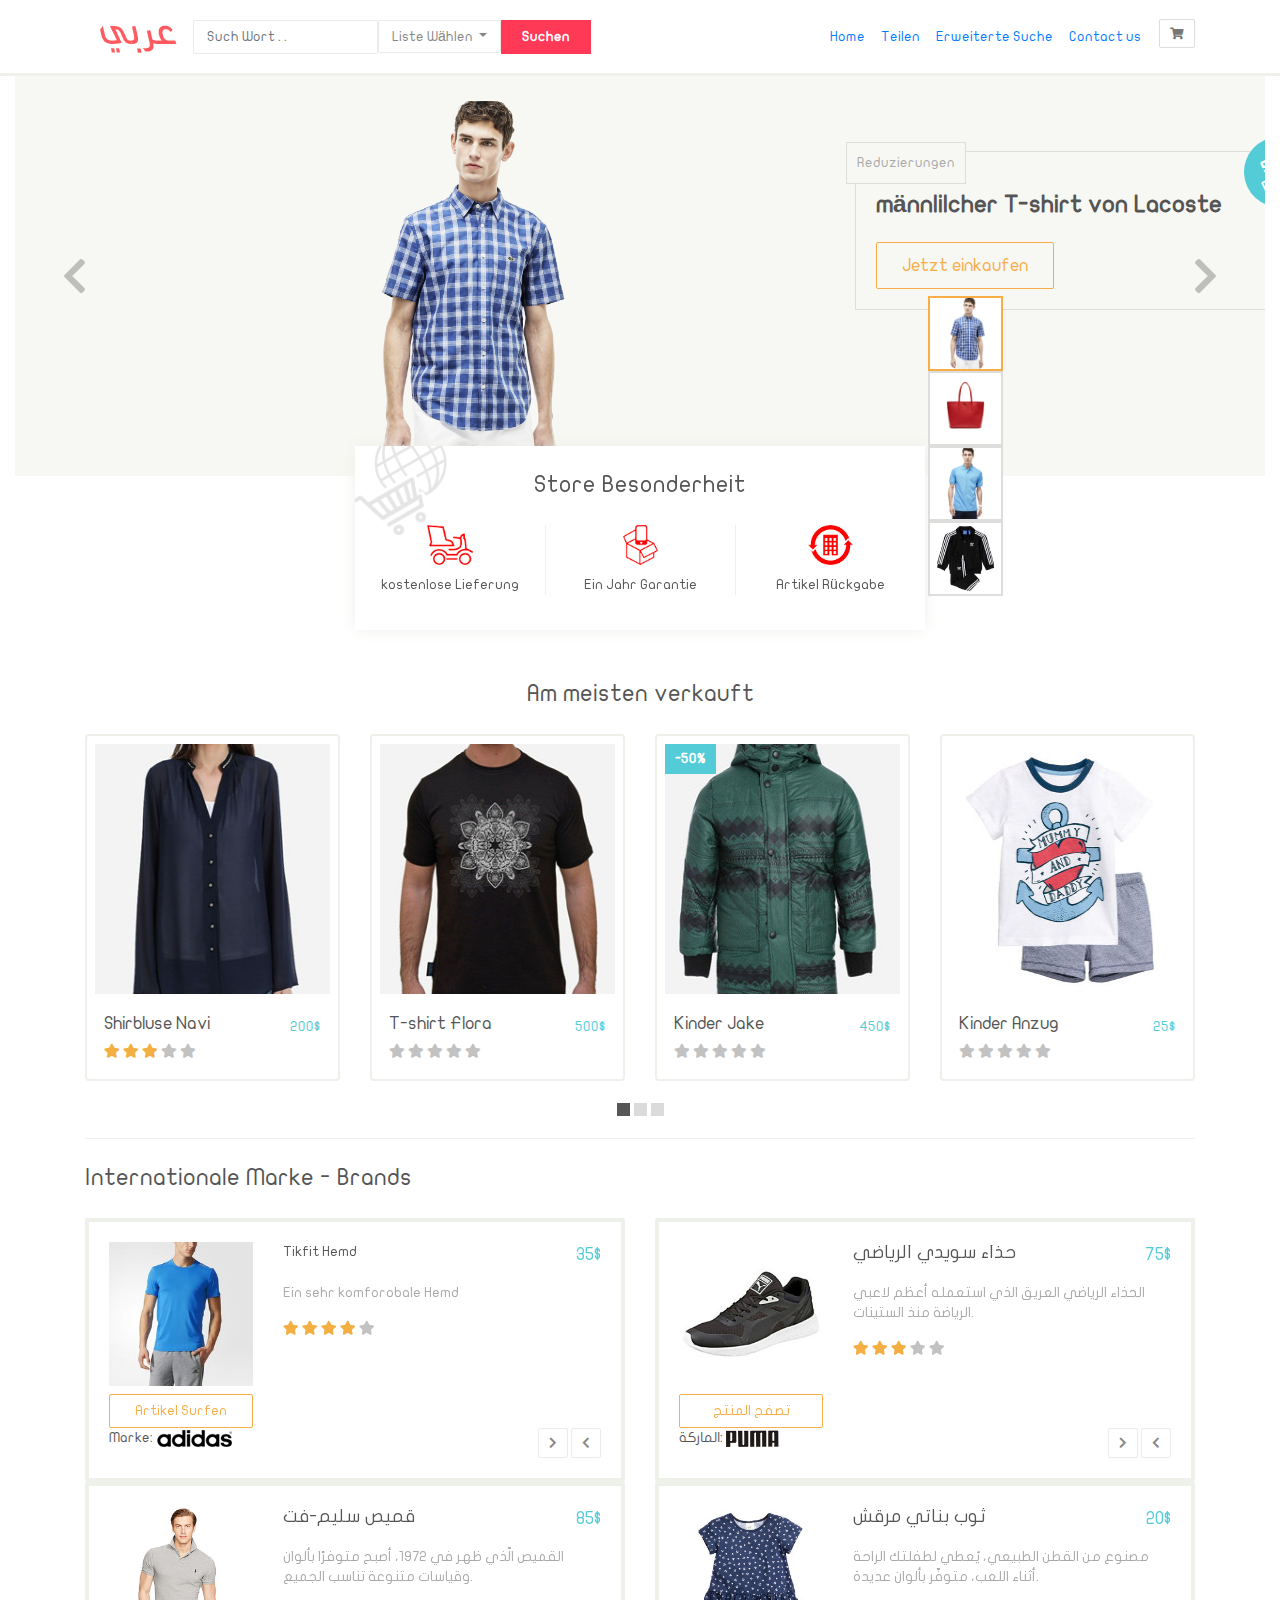
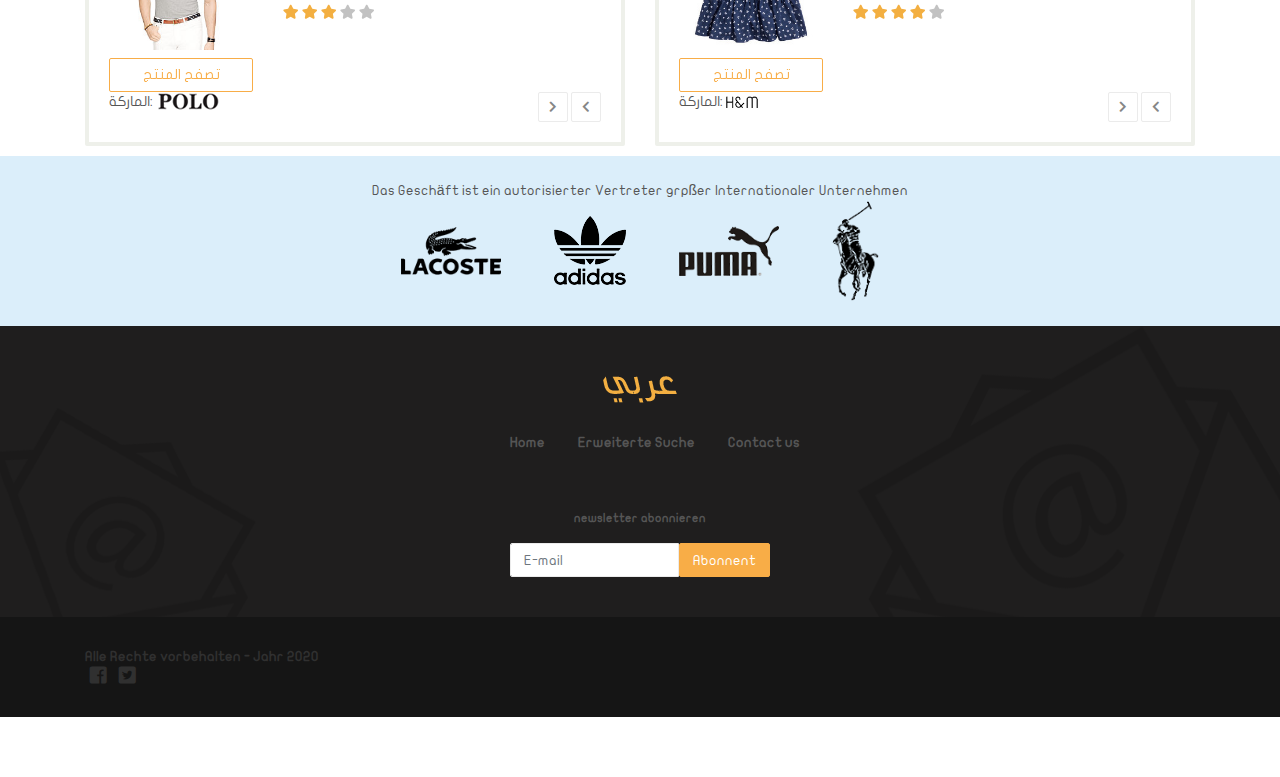
<file: index.html>
<!DOCTYPE html>
<html lang="en">

<head>
      <meta charset="UTF-8">
      <title>Arabic Markt</title>
      <meta name="viewport" content="width=device, initial-scale=1">
      <link rel="stylesheet" href="./css/bootstrap.css">
      <link rel="stylesheet" href="./css/fontawesome-all.css">
      <link rel="stylesheet" href="./css/style.css">
</head>

<body>
      <div class="container-fluid">
             <!-- الشريط العلوي -->
             <div class="row">
                  <nav class="navbar navbar-expand-lg custom-navbar">
                        <div class="container">
                              <div class="navbar-header">
                                    <button class="navbar-toggler btn custom-btn btn-icon collapsed" 
                                            data-toggle="collapse" data-target="#navbar-collapsed-menu">
                                          <i class="fa fa-bars"></i>
                                    </button>
                                    <a href="checkout.html" class="navbar-toggler btn custom-btn btn-icon">
                                          <i class="fa fa-shopping-cart"></i>
                                    </a>
                                    <a href="." class="navbar-brand">
                                       <img src="images/logo.png" alt="Arabic Markt"> 
                                    </a>
                              </div>
                              
                              <form class="form-inline">
                                    <input class="form-control custom-form-control" type="search" placeholder="Such Wort . .">
                                    <div class="dropdown categories">
                                         <a class="nav-link dropdown-toggle custom-btn" href="#" id="navbarDropdown" role="button" data-toggle="dropdown" aria-expanded="false">
                                                 Liste Wählen
                                         </a> 
                                         <ul class="dropdown-menu custom-dropdown-menu">
                                               <li>
                                                     <div class="checkbox">
                                                           <label>
                                                                 <input type="checkbox" name="search-category" value="men">
                                                                  Männer
                                                           </label>
                                                     </div>
                                               </li>
                                               <li>
                                                      <div class="checkbox">
                                                            <label>
                                                                 <input type="checkbox" name="search-category" value="women">
                                                                 Frauen
                                                            </label>
                                                      </div>
                                               </li>
                                               <li>
                                                      <div class="checkbox">
                                                            <label>
                                                                  <input type="checkbox" name="search-category" value="kids">
                                                                  Kinder
                                                            </label>
                                                      </div>
                                                </li>
                                         </ul>
                                    </div>
                                    <button class="btn custom-btn-primary" type="submit">Suchen</button>
                               </form>

                              <div class="collapse navbar-collapse" id="navbar-collapsed-menu">
                                    <ul class="navbar-nav ml-auto">
                                           <li class="nav-item"> <a class="nav-link" href="#">Home</a> </li>
                                           <li class="nav-item"> <a class="nav-link data-toggle" href="#" id="navbarDropdown" role="button" data-toggle="dropdown" aria-expanded="false">Teilen</a>
                                                <ul class="dropdown-menu">
                                                       <li><a class="dropdown-item" href="#">Männer</a> </li>
                                                       <li><a class="dropdown-item" href="#">Frauen</a> </li>
                                                       <li><a class="dropdown-item" href="#">Kinder</a> </li>
                                                </ul>
                                           </li>
                                           <li class="nav-item"> <a class="nav-link" href="search.html">Erweiterte Suche</a> </li>
                                           <li class="nav-item"> <a class="nav-link" href="contact.html">Contact us</a> </li>
                                           <li class="d-none d-lg-block">
                                                <a href="checkout.html" id="btn-shopping-cart" class="btn custom-btn btn-icon" title="Kauf Wagen" data-toggle="tooltip" data-placement="bottom"> 
                                                       <i class="fas fa-shopping-cart"></i>
                                                </a>
                                           </li>
                                    </ul>
                              </div>
                        </div>
                  </nav>
             </div> 
             <!-- نهاية الشريط العلوي -->
          

             <!-- المنتجات المميزة -->
            <div class="row carousel-row">
                  <div class="col-12">
                         <div id="carousel-featured" class="carousel slide" data-ride="carousel">
                              <div class="carousel-inner">
                                    <div class="carousel-item active">
                                          <div class="container">
                                                <div class="row">
                                                      <div class="col-12 col-md-4 offset-lg-2 text-center">
                                                            <img src="./images/lacoste_1.png" alt="männlilcher T-shirt von Lacoste">
                                                      </div>
                                                      <div class="col-12 col-md-8 col-lg-5">
                                                            <div class="product-details">
                                                                  <div class="sale large">
                                                                        50% 
                                                                        <span>Reduzi</span>
                                                                  </div>
                                                                   <div class="product-category">Reduzierungen</div>
                                                                   <h1>männlilcher T-shirt von Lacoste</h1>
                                                                   <a href="product.html" class="btn btn-lg custom-btn custom-btn-primary">Jetzt einkaufen</a>
                                                            </div>
                                                      </div>
                                                </div>
                                          </div>
                                    </div>
                                    <div class="carousel-item">
                                          <div class="container">
                                              <div class="row">
                                                      <div class="col-12 col-md-4 offset-lg-2 text-center">
                                                         <img src="./images/lacoste_2.png" alt="Frauentasche Schantago">
                                                      </div>
                                                      <div class="col-12 col-md-8 col-lg-5">
                                                            <div class="product-details">
                                                                   <div class="product-category">Frauen</div>
                                                                   <h1>Frauentasche Schantago</h1>
                                                                   <a href="product.html" class="btn btn-lg custom-btn custom-btn-primary">Jetzt einkaufen</a>
                                                            </div>
                                                      </div>
                                                </div>
                                          </div>
                                    </div>
                                    <div class="carousel-item">
                                          <div class="container">
                                                <div class="row">
                                                      <div class="col-12 col-md-4 offset-lg-2 text-center">
                                                          <img src="./images/lacoste_3.png" alt="T-shirt Polo">
                                                      </div>
                                                     <div class="col-12 col-md-8 col-lg-5">
                                                            <div class="product-details">
                                                                   <div class="product-category">am meisten verkauft</div>
                                                                   <h1>T-shirt Polo</h1>
                                                                   <a href="product.html" class="btn btn-lg custom-btn custom-btn-primary">Jetzt einkaufen</a>
                                                            </div>
                                                      </div>
                                                </div>
                                          </div>
                                    </div>
                                    <div class="carousel-item">
                                          <div class="container">
                                                <div class="row">
                                                      <div class="col-12 col-md-4 offset-lg-2 text-center">
                                                         <img src="./images/adidas_3.png" alt="firebird Sportanzug">
                                                      </div>
                                                      <div class="col-12 col-md-8 col-lg-5">
                                                            <div class="product-details">
                                                                   <div class="product-category">Kinder</div>
                                                                   <h1>firebird Sportanzug</h1>
                                                                   <a href="product.html" class="btn btn-lg custom-btn custom-btn-primary">Jetzt einkaufen</a>
                                                            </div>
                                                      </div>
                                                </div>
                                          </div>
                                    </div>

                              </div>   
                              <div class="carousel-indicators custom-carousel-indicators-primary d-none d-md-block">
                                    <img src="images/lacoste_1.png" alt="männlilcher T-shirt von Lacoste" data-target="#carousel-featured" data-slide-to="0" class="active">
                                    <img src="images/lacoste_2.png" alt="Frauentasche Schantago" data-target="#carousel-featured" data-slide-to="1">
                                    <img src="images/lacoste_3.png" alt="T-shirt Polo" data-target="#carousel-featured" data-slide-to="2"> 
                                    <img src="images/adidas_3.png" alt="firebird Sportanzug" data-target="#carousel-featured" data-slide-to="3">
                              </div>

                              <!-- أسهم التنقل -->
                              <a class="carousel-control-prev custom-carousel-control" href="#carousel-featured" data-slide="prev">
                                     <i class="fa fa-chevron-left fa-2x"></i>
                              </a>
                              <a class="carousel-control-next custom-carousel-control" href="#carousel-featured" data-slide="next">
                                     <i class="fa fa-chevron-right fa-2x"></i>
                              </a>
                        </div>
                  </div>
            </div>
            <!--نهاية المنتجات المميزة -->


            <!--مميزات المتجر -->
            <div class="container" >
                  <div class="row">
                        <div id="store-features" class="col-12 col-md-8 offest-md-2 col-lg-6 offset-3">
                              <h3 class="text-center custom-heading">
                                    Store Besonderheit
                              </h3>
                              <div class="row">
                                    <div class="col-4 text-center feature">
                                           <img src="./images/feature_1.png" alt="kostenlose Lieferung">
                                           <div> kostenlose Lieferung</div>      
                                    </div>
                                    <div class="col-4 text-center feature">
                                           <img src="./images/feature_2.png" alt="Ein Jahr Garantie">
                                           <div>Ein Jahr Garantie</div>      
                                    </div>
                                    <div class="col-4 text-center feature">
                                           <img src="./images/feature_3.png" alt="Artikel Rückgabe">
                                           <div>Artikel Rückgabe</div> 
                                    </div>
                              </div>
                        </div>
                  </div>
            </div>
             <!-- نهاية مميزات المتجر  -->  

             <!--الأكثر مبيعا-->
            <div class="row">
                  <div class="container">
                        <h3 class="text-center custom-heading">
                              Am meisten verkauft 
                        </h3>
                        <div id="carousel-most-sold" class="carousel slide d-none d-md-block" data-ride="carousel">
                              <div class="carousel-inner">     <!-- تحتوي على كامل الشرائح-->
                                    <div class="carousel-item active">      <!-- one -->
                                          <div class="row">
                                                <div class="col-lg-3 col-md-4">          <!-- 1 -->
                                                      <div class="card custom-thumbnail">
                                                            <div class="overlay">
                                                                  <button class="btn custom-btn btn-secondary add-to-cart-btn" data-add-to-cart="">
                                                                        In den Warenkorb
                                                                        <i class="fa fa-cart-plus"></i>
                                                                  </button>
                                                            </div>
                                                            <img src="images/most_sold_1.jpg" alt="Shirbluse Navi">
                                                            <div class="card-body">
                                                                  <div class="clearfix">
                                                                         <h4>Shirbluse Navi</h4> 
                                                                         <div class="price float-right"> 200$ </div>
                                                                  </div>        
                                                                  <div class="clearfix">
                                                                        <div class="rating">   <!--float-left-->
                                                                               <i class="fa fa-star active"></i>
                                                                               <i class="fa fa-star active"></i>
                                                                               <i class="fa fa-star active"></i>
                                                                               <i class="fa fa-star"></i>
                                                                               <i class="fa fa-star"></i>
                                                                        </div>
                                                                        <button class="float-right btn btn-default custom-btn add-to-cart-btn d-block d-lg-none" data-add-to-cart="">
                                                                               In den Warenkorb
                                                                              <i class="fa fa-cart-puls"></i>
                                                                        </button>
                                                                  </div>
                                                            </div>
                                                      </div>
                                                </div>

                                                 <div class="col-lg-3 col-md-4">         <!-- 2 -->
                                                      <div class="card custom-thumbnail">
                                                            <div class="overlay">
                                                                  <button class="btn custom-btn btn-secondary add-to-cart-btn" data-add-to-cart="">
                                                                        In den Warenkorb
                                                                        <i class="fa fa-cart-plus"></i>
                                                                  </button>
                                                            </div>
                                                            <img src="images/most_sold_2.jpg" alt="T-shirt Flora">
                                                            <div class="card-body">
                                                                  <div class="clearfix">
                                                                        <h4>T-shirt Flora</h4> 
                                                                        <div class="price float-right"> 500$ </div>  
                                                                  </div>         
                                                                  <div class="clearfix">
                                                                        <div class="rating">   <!--float-left-->
                                                                               <i class="fa fa-star"></i>
                                                                               <i class="fa fa-star"></i>
                                                                               <i class="fa fa-star"></i>
                                                                               <i class="fa fa-star"></i>
                                                                               <i class="fa fa-star"></i>
                                                                        </div>
                                                                        <button class="float-right btn btn-default custom-btn add-to-cart-btn d-block d-lg-none" data-add-to-cart="">
                                                                               In den Warenkorb
                                                                              <i class="fa fa-cart-puls"></i>
                                                                        </button>
                                                                  </div>
                                                            </div>
                                                      </div>
                                                </div>

                                                <div class="col-lg-3 col-md-4">          <!-- 3  -->
                                                      <div class="card custom-thumbnail">
                                                            <div class="sale">50%</div>
                                                            <div class="overlay">
                                                                  <button class="btn custom-btn btn-secondary add-to-cart-btn" data-add-to-cart="">
                                                                        In den Warenkorb
                                                                        <i class="fa fa-cart-plus"></i>
                                                                  </button>
                                                            </div>
                                                            <img src="images/most_sold_3.jpg" alt="Kinder Jake">
                                                            <div class="card-body">
                                                                  <div class="clearfix">
                                                                        <h4>Kinder Jake</h4> 
                                                                        <div class="price float-right"> 450$ </div>  
                                                                  </div>         
                                                                  <div class="clearfix">
                                                                        <div class="rating"> 
                                                                               <i class="fa fa-star"></i>
                                                                               <i class="fa fa-star"></i>
                                                                               <i class="fa fa-star"></i>
                                                                               <i class="fa fa-star"></i>
                                                                               <i class="fa fa-star"></i>
                                                                        </div>
                                                                        <button class="float-right btn btn-default custom-btn add-to-cart-btn d-block d-lg-none" data-add-to-cart="">
                                                                               In den Warenkorb
                                                                              <i class="fa fa-cart-puls"></i>
                                                                        </button>
                                                                  </div>
                                                            </div>
                                                      </div>
                                                </div>

                                                <div class="col-lg-3 col-md-4 d-none d-lg-block">          <!-- 4 -->
                                                      <div class="card custom-thumbnail">
                                                            <div class="overlay">
                                                                  <button class="btn custom-btn btn-secondary add-to-cart-btn" data-add-to-cart="">
                                                                        In den Warenkorb
                                                                        <i class="fa fa-cart-plus"></i>
                                                                  </button>
                                                            </div>
                                                            <img src="images/hm_3.jpg" alt="Kinder Anzug">
                                                            <div class="card-body">
                                                                  <div class="clearfix">
                                                                        <h4>Kinder Anzug</h4> 
                                                                        <div class="price float-right"> 25$ </div>  
                                                                  </div>         
                                                                  <div class="clearfix">
                                                                        <div class="rating">  
                                                                               <i class="fa fa-star"></i>
                                                                               <i class="fa fa-star"></i>
                                                                               <i class="fa fa-star"></i>
                                                                               <i class="fa fa-star"></i>
                                                                               <i class="fa fa-star"></i>
                                                                        </div>
                                                                        <button class="float-right btn btn-default custom-btn add-to-cart-btn d-block d-lg-none" data-add-to-cart="">
                                                                               In den Warenkorb
                                                                              <i class="fa fa-cart-puls"></i>
                                                                        </button>
                                                                  </div>
                                                            </div>
                                                      </div>
                                                </div>
                                          </div>
                                    </div>       

                                    <div class="carousel-item">             <!-- two -->
                                          <div class="row">
                                                <div class="col-lg-3 col-md-4">          <!-- 1 -->
                                                      <div class="card custom-thumbnail">
                                                            <div class="overlay">
                                                                  <button class="btn custom-btn btn-secondary add-to-cart-btn" data-add-to-cart="">
                                                                        In den Warenkorb
                                                                        <i class="fa fa-cart-plus"></i>
                                                                  </button>
                                                            </div>
                                                            <img src="images/most_sold_1.jpg" alt="Shirbluse Navi">
                                                            <div class="card-body">
                                                                  <div class="clearfix">
                                                                         <h4>Shirbluse Navi</h4> 
                                                                         <div class="price float-right"> 200$ </div>
                                                                  </div>        
                                                                  <div class="clearfix">
                                                                        <div class="rating">   <!--float-left-->
                                                                               <i class="fa fa-star active"></i>
                                                                               <i class="fa fa-star active"></i>
                                                                               <i class="fa fa-star active"></i>
                                                                               <i class="fa fa-star"></i>
                                                                               <i class="fa fa-star"></i>
                                                                        </div>
                                                                        <button class="float-right btn btn-default custom-btn add-to-cart-btn d-block d-lg-none" data-add-to-cart="">
                                                                              In den Warenkorb
                                                                             <i class="fa fa-cart-puls"></i>
                                                                       </button>
                                                                  </div>
                                                            </div>
                                                      </div>
                                                </div>

                                                 <div class="col-lg-3 col-md-4">         <!-- 2 -->
                                                      <div class="card custom-thumbnail">
                                                            <div class="overlay">
                                                                  <button class="btn custom-btn btn-secondary add-to-cart-btn" data-add-to-cart="">
                                                                        In den Warenkorb
                                                                        <i class="fa fa-cart-plus"></i>
                                                                  </button>
                                                            </div>
                                                            <img src="images/most_sold_2.jpg" alt="T-shirt Flora">
                                                            <div class="card-body">
                                                                  <div class="clearfix">
                                                                        <h4>T-shirt Flora</h4> 
                                                                        <div class="price float-right"> 500$ </div>  
                                                                  </div>         
                                                                  <div class="clearfix">
                                                                        <div class="rating">   <!--float-left-->
                                                                               <i class="fa fa-star"></i>
                                                                               <i class="fa fa-star"></i>
                                                                               <i class="fa fa-star"></i>
                                                                               <i class="fa fa-star"></i>
                                                                               <i class="fa fa-star"></i>
                                                                        </div>
                                                                        <button class="float-right btn btn-default custom-btn add-to-cart-btn d-block d-lg-none" data-add-to-cart="">
                                                                              In den Warenkorb
                                                                             <i class="fa fa-cart-puls"></i>
                                                                       </button>
                                                                  </div>
                                                            </div>
                                                      </div>
                                                </div>

                                                <div class="col-lg-3 col-md-4">          <!-- 3  -->
                                                      <div class="card custom-thumbnail">
                                                            <div class="sale">50%</div>
                                                            <div class="overlay">
                                                                  <button class="btn custom-btn btn-secondary add-to-cart-btn" data-add-to-cart="">
                                                                        In den Warenkorb
                                                                        <i class="fa fa-cart-plus"></i>
                                                                  </button>
                                                            </div>
                                                            <img src="images/most_sold_3.jpg" alt="Kinder Jake">
                                                            <div class="card-body">
                                                                  <div class="clearfix">
                                                                        <h4>Kinder Jake</h4> 
                                                                        <div class="price float-right"> 450$ </div>  
                                                                  </div>         
                                                                  <div class="clearfix">
                                                                        <div class="rating"> 
                                                                               <i class="fa fa-star"></i>
                                                                               <i class="fa fa-star"></i>
                                                                               <i class="fa fa-star"></i>
                                                                               <i class="fa fa-star"></i>
                                                                               <i class="fa fa-star"></i>
                                                                        </div>
                                                                        <button class="float-right btn btn-default custom-btn add-to-cart-btn d-block d-lg-none" data-add-to-cart="">
                                                                              In den Warenkorb
                                                                             <i class="fa fa-cart-puls"></i>
                                                                       </button>
                                                                  </div>
                                                            </div>
                                                      </div>
                                                </div>

                                                <div class="col-lg-3 col-md-4 d-none d-lg-block">          <!-- 4 -->
                                                      <div class="card custom-thumbnail">
                                                            <div class="overlay">
                                                                  <button class="btn custom-btn btn-secondary add-to-cart-btn" data-add-to-cart="">
                                                                        In den Warenkorb
                                                                        <i class="fa fa-cart-plus"></i>
                                                                  </button>
                                                            </div>
                                                            <img src="images/hm_3.jpg" alt="Kinder Anzug">
                                                            <div class="card-body">
                                                                  <div class="clearfix">
                                                                        <h4>Kinder Anzug</h4> 
                                                                        <div class="price float-right"> 25$ </div>  
                                                                  </div>         
                                                                  <div class="clearfix">
                                                                        <div class="rating">  
                                                                               <i class="fa fa-star"></i>
                                                                               <i class="fa fa-star"></i>
                                                                               <i class="fa fa-star"></i>
                                                                               <i class="fa fa-star"></i>
                                                                               <i class="fa fa-star"></i>
                                                                        </div>
                                                                        <button class="float-right btn btn-default custom-btn add-to-cart-btn d-block d-lg-none" data-add-to-cart="">
                                                                              In den Warenkorb
                                                                             <i class="fa fa-cart-puls"></i>
                                                                       </button>
                                                                  </div>
                                                            </div>
                                                      </div>
                                                </div>                                   
                                          </div>
                                    </div> 

                                    <div class="carousel-item">             <!-- three -->
                                          <div class="row">
                                                <div class="col-lg-3 col-md-4">          <!-- 1 -->
                                                      <div class="card custom-thumbnail">
                                                            <div class="overlay">
                                                                  <button class="btn custom-btn btn-secondary add-to-cart-btn" data-add-to-cart="">
                                                                        In den Warenkorb
                                                                        <i class="fa fa-cart-plus"></i>
                                                                  </button>
                                                            </div>
                                                            <img src="images/most_sold_1.jpg" alt="Shirbluse Navi">
                                                            <div class="card-body">
                                                                  <div class="clearfix">
                                                                         <h4>Shirbluse Navi</h4> 
                                                                         <div class="price float-right"> 200$ </div>
                                                                  </div>        
                                                                  <div class="clearfix">
                                                                        <div class="rating">   <!--float-left-->
                                                                               <i class="fa fa-star active"></i>
                                                                               <i class="fa fa-star active"></i>
                                                                               <i class="fa fa-star active"></i>
                                                                               <i class="fa fa-star"></i>
                                                                               <i class="fa fa-star"></i>
                                                                        </div>
                                                                        <button class="float-right btn btn-default custom-btn add-to-cart-btn d-block d-lg-none" data-add-to-cart="">
                                                                              In den Warenkorb
                                                                             <i class="fa fa-cart-puls"></i>
                                                                       </button>
                                                                  </div>
                                                            </div>
                                                      </div>
                                                </div>

                                                 <div class="col-lg-3 col-md-4">         <!-- 2 -->
                                                      <div class="card custom-thumbnail">
                                                            <div class="overlay">
                                                                  <button class="btn custom-btn btn-secondary add-to-cart-btn" data-add-to-cart="">
                                                                        In den Warenkorb
                                                                        <i class="fa fa-cart-plus"></i>
                                                                  </button>
                                                            </div>
                                                            <img src="images/most_sold_2.jpg" alt="T-shirt Flora">
                                                            <div class="card-body">
                                                                  <div class="clearfix">
                                                                        <h4>T-shirt Flora</h4> 
                                                                        <div class="price float-right"> 500$ </div>  
                                                                  </div>         
                                                                  <div class="clearfix">
                                                                        <div class="rating">   <!--float-left-->
                                                                               <i class="fa fa-star"></i>
                                                                               <i class="fa fa-star"></i>
                                                                               <i class="fa fa-star"></i>
                                                                               <i class="fa fa-star"></i>
                                                                               <i class="fa fa-star"></i>
                                                                        </div>
                                                                        <button class="float-right btn btn-default custom-btn add-to-cart-btn d-block d-lg-none" data-add-to-cart="">
                                                                              In den Warenkorb
                                                                             <i class="fa fa-cart-puls"></i>
                                                                       </button>
                                                                  </div>
                                                            </div>
                                                      </div>
                                                </div>

                                                <div class="col-lg-3 col-md-4">          <!-- 3  -->
                                                      <div class="card custom-thumbnail">
                                                            <div class="sale">50%</div>
                                                            <div class="overlay">
                                                                  <button class="btn custom-btn btn-secondary add-to-cart-btn" data-add-to-cart="">
                                                                        In den Warenkorb
                                                                        <i class="fa fa-cart-plus"></i>
                                                                  </button>
                                                            </div>
                                                            <img src="images/most_sold_3.jpg" alt="Kinder Jake">
                                                            <div class="card-body">
                                                                  <div class="clearfix">
                                                                        <h4>Kinder Jake</h4> 
                                                                        <div class="price float-right"> 450$ </div>  
                                                                  </div>         
                                                                  <div class="clearfix">
                                                                        <div class="rating"> 
                                                                               <i class="fa fa-star"></i>
                                                                               <i class="fa fa-star"></i>
                                                                               <i class="fa fa-star"></i>
                                                                               <i class="fa fa-star"></i>
                                                                               <i class="fa fa-star"></i>
                                                                        </div>
                                                                        <button class="float-right btn btn-default custom-btn add-to-cart-btn d-block d-lg-none" data-add-to-cart="">
                                                                              In den Warenkorb
                                                                             <i class="fa fa-cart-puls"></i>
                                                                       </button>
                                                                  </div>
                                                            </div>
                                                      </div>
                                                </div>

                                                <div class="col-lg-3 col-md-4 d-none d-lg-block">          <!-- 4 -->
                                                      <div class="card custom-thumbnail">
                                                            <div class="overlay">
                                                                  <button class="btn custom-btn btn-secondary add-to-cart-btn" data-add-to-cart="">
                                                                        In den Warenkorb
                                                                        <i class="fa fa-cart-plus"></i>
                                                                  </button>
                                                            </div>
                                                            <img src="images/hm_3.jpg" alt="Kinder Anzug">
                                                            <div class="card-body">
                                                                  <div class="clearfix">
                                                                        <h4>Kinder Anzug</h4> 
                                                                        <div class="price float-right"> 25$ </div>  
                                                                  </div>         
                                                                  <div class="clearfix">
                                                                        <div class="rating">  
                                                                               <i class="fa fa-star"></i>
                                                                               <i class="fa fa-star"></i>
                                                                               <i class="fa fa-star"></i>
                                                                               <i class="fa fa-star"></i>
                                                                               <i class="fa fa-star"></i>
                                                                        </div>
                                                                        <button class="float-right btn btn-default custom-btn add-to-cart-btn d-block d-lg-none" data-add-to-cart="">
                                                                              In den Warenkorb
                                                                             <i class="fa fa-cart-puls"></i>
                                                                       </button>
                                                                  </div>
                                                            </div>
                                                      </div>
                                                </div>                     
                                          </div>
                                    </div>          
                              </div>

                              <ol class="carousel-indicators custom-carousel-indicators">
                                     <li data-target="#carousel-most-sold" data-slide-to="0" class="active"></li>
                                     <li data-target="#carousel-most-sold" data-slide-to="1"></li>
                                     <li data-target="#carousel-most-sold" data-slide-to="2"></li>                                 
                              </ol>
                         </div>

                        <!--carousel بديلة-->
                  </div>
            </div>
            <!-- Ende von am meisten Verkauften -->


            <!-- الماركات العالمية -->
            <div id="row-brands">
                  <div class="container">
                        <h3 class="custom-heading">Internationale Marke - Brands </h3>
                        <div class="row">
                              <div class="col-6 brand-products">
                                    <div class="card custom-panel">
                                          <div class="card-block">
                                                <div id="carousel-brand-adidas" class="carousel slide" data-slide="carousel">
                                                      <div class="carousel-inner">
                                                            <div class="carousel-item active">
                                                                  <div class="row">
                                                                        <div class="col-4">
                                                                              <img src="images/adidas_1.jpg" alt="Tilfit Hemd" class="product-image">
                                                                              <a href="product.html" class="btn btn-primary custom-btn custom-btn-primary btn-block">Artikel Surfen</a>    
                                                                        </div>
                                                                        <div class="col-8 product-details">
                                                                              <div class="clearfix">
                                                                                    <div class="float-left">
                                                                                        Tikfit Hemd
                                                                                    </div>
                                                                                    <div class="float-right price">
                                                                                     35$
                                                                                    </div>
                                                                             </div>
                                                                             <p class="custom-text-muted">
                                                                                   Ein sehr komforobale Hemd
                                                                             </p>
                                                                             <div class="rating">
                                                                                   <i class="fa fa-star active"></i>
                                                                                   <i class="fa fa-star active"></i>
                                                                                   <i class="fa fa-star active"></i>
                                                                                   <i class="fa fa-star active"></i>
                                                                                   <i class="fa fa-star"></i>
                                                                             </div>
                                                                        </div>
                                                                  </div>
                                                            </div>
                                                            <div class="carousel-item"></div>
                                                      </div>
                                                      <div class="brand-nav">
                                                            <div class="clearfix">
                                                                  <div class="float-left"> 
                                                                  <div class="brand-text">Marke:</div>
                                                                  <img src="./images/adidas_small.png" alt="Adidas">      
                                                                  </div>
                                                                  <div class="float-right">
                                                                        <button class="btn custom-arrow-btn" data-target="#carousel-brand-adidas" data-slide="prev">
                                                                               <i class="fa fa-chevron-right"></i>
                                                                        </button>
                                                                        <button class="btn custom-arrow-btn" data-target="#carousel-brand-adidas" data-slide="prev">
                                                                               <i class="fa fa-chevron-left"></i>
                                                                        </button>
                                                                  </div>
                                                            </div>
                                                      </div>
                                                </div>
                                          </div>
                                    </div>
                              </div>
                              <div class="col-6 brand-products">
                                    <div class="custom-panel card">
                                          <div class="card-block">
                                              <div id="carousel-brand-puma" class="carousel slide" data-slide="carousel">
                                                  <div class="carousel-inner">
                                                      <div class="active carousel-item">
                                                          <div class="row">
                                                              <div class="col-lg-4">
                                                                  <!--صورة المنتج-->
                                                                  <img src="images/puma_1.jpg" alt="حذاء سويدي الرياضي" class="product-image">
                                                                  <a href="product.html" class="btn btn-primary custom-btn custom-btn-primary btn-block d-none d-lg-block">تصفح المنتج</a>
                                                              </div>
                                                              <div class="col-lg-8 product-details">
                                                                  <!--وصف المنتج-->
                                                                  <div class="clearfix">
                                                                      <div class="float-left">
                                                                      <h4>حذاء سويدي الرياضي</h4>
                                                                      </div>
                                                                      <div class="price float-right">
                                                                      75$
                                                                      </div>
                                                                  </div>
                                                                  <p class="custom-text-muted">
                                                                      الحذاء الرياضي العريق الذي استعمله أعظم لاعبي الرياضة منذ الستينات.
                                                                  </p>
                                                                  <div class="rating">
                                                                      <i class="fa fa-star active"></i>
                                                                      <i class="fa fa-star active"></i>
                                                                      <i class="fa fa-star active"></i>
                                                                      <i class="fa fa-star"></i>
                                                                      <i class="fa fa-star"></i>
                                                                  </div>
                                                              </div>
                                                              <div class="col-12 d-lg-none">
                                                                  <a href="product.html" class="btn btn-primary custom-btn custom-btn-primary btn-block">تصفح المنتج</a>
                                                              </div>
                                                          </div>
                                                      </div>
                                                      <div class="carousel-item">
                                                          <div class="row">
                                                              <div class="col-lg-4">
                                                                  <!--صورة المنتج-->
                                                                  <img src="images/puma_2.jpg" alt="حذاء التنس سماش بَك" class="product-image">
                                                                  <a href="product.html" class="btn btn-primary custom-btn custom-btn-primary btn-block d-none d-lg-block">تصفح المنتج</a>
                                                              </div>
                                                              <div class="col-lg-8 product-details">
                                                                  <!--وصف المنتج-->
                                                                  <div class="clearfix">
                                                                      <div class="float-left">
                                                                          <h4>حذاء التنس سماش بَك</h4>
                                                                      </div>
                                                                      <div class="price float-right">
                                                                          65$
                                                                      </div>
                                                                  </div>
                                                                  <p class="custom-text-muted">
                                                                      حذاء التنس المريح والأنيق من بوما، مناسب لساعات طويلة من التمرين.
                                                                  </p>
                                                                  <div class="rating">
                                                                      <i class="fa fa-star active"></i>
                                                                      <i class="fa fa-star active"></i>
                                                                      <i class="fa fa-star active"></i>
                                                                      <i class="fa fa-star"></i>
                                                                      <i class="fa fa-star"></i>
                                                                  </div>
                                                              </div>
                                                              <div class="col-12 d-lg-none">
                                                                  <a href="product.html" class="btn btn-primary custom-btn custom-btn-primary btn-block">تصفح المنتج</a>
                                                              </div>
                                                          </div>
                                                      </div>
                                                  </div>
                                              </div>
                                              <div class="brand-nav">
                                                  <div class="clearfix">
                                                      <div class="float-left">
                                                          <div class="brand-text">الماركة:</div>
                                                          <img src="./images/puma_small.png" alt="Puma">
                                                      </div>
                                                      <div class="float-right">
                                                          <button class="btn custom-arrow-btn" data-target="#carousel-brand-puma" data-slide="prev">
                                                              <i class="fa fa-chevron-right"></i>
                                                          </button>
                                                          <button class="btn custom-arrow-btn" data-target="#carousel-brand-puma" data-slide="next">
                                                              <i class="fa fa-chevron-left"></i>
                                                          </button>
                                                      </div>
                                                  </div>
                                              </div>
                                          </div>
                                      </div>
                              </div>
                              <div class="col-6 brand-products">
                                    <div class="custom-panel card">
                                          <div class="card-block">
                                              <div id="carousel-brand-polo" class="carousel slide" data-slide="carousel">
                                              <div class="carousel-inner">
                                                  <div class="active carousel-item">
                                                  <div class="row">
                                                      <div class="col-lg-4">
                                                      <!--صورة المنتج-->
                                                      <img src="images/polo_1.jpg" alt="قميص سليم-فت" class="product-image">
                                                      <a href="product.html" class="btn btn-primary custom-btn custom-btn-primary btn-block d-none d-lg-block">تصفح المنتج</a>
                                                      </div>
                                                      <div class="col-lg-8 product-details">
                                                      <!--وصف المنتج-->
                                                      <div class="clearfix">
                                                          <div class="float-left">
                                                          <h4>قميص سليم-فت</h4>
                                                          </div>
                                                          <div class="price float-right">
                                                          85$
                                                          </div>
                                                      </div>
                                                      <p class="custom-text-muted">
                                                          القميص الّذي ظهر في 1972، أصبح متوفرًا بألوان وقياسات متنوعة تناسب الجميع.
                                                      </p>
                                                      <div class="rating">
                                                          <i class="fa fa-star active"></i>
                                                          <i class="fa fa-star active"></i>
                                                          <i class="fa fa-star active"></i>
                                                          <i class="fa fa-star"></i>
                                                          <i class="fa fa-star"></i>
                                                      </div>
                                                      </div>
                                                      <div class="col-12 d-lg-none">
                                                      <a href="product.html" class="btn btn-primary custom-btn custom-btn-primary btn-block">تصفح المنتج</a>
                                                      </div>
                                                  </div>
                                                  </div>
                                                  <div class="carousel-item">
                                                  <div class="row">
                                                      <div class="col-lg-4">
                                                      <!--صورة المنتج-->
                                                      <img src="images/polo_2.jpg" alt="قميص سترتش فت" class="product-image">
                                                      <a href="product.html" class="btn btn-primary custom-btn custom-btn-primary btn-block d-none d-lg-block">تصفح المنتج</a>
                                                      </div>
                                                      <div class="col-lg-8 product-details">
                                                      <!--وصف المنتج-->
                                                      <div class="clearfix">
                                                          <div class="float-left">
                                                          <h4>قميص سترتش فت</h4>
                                                          </div>
                                                          <div class="price float-right">
                                                          100$
                                                          </div>
                                                      </div>
                                                      <p class="custom-text-muted">
                                                          مصنوع من القطن ومزيّن بأزرار من براقة، قميص يمثل الراحة ذاتها.
                                                      </p>
                                                      <div class="rating">
                                                          <i class="fa fa-star active"></i>
                                                          <i class="fa fa-star active"></i>
                                                          <i class="fa fa-star active"></i>
                                                          <i class="fa fa-star"></i>
                                                          <i class="fa fa-star"></i>
                                                      </div>
                                                      </div>
                                                      <div class="col-12 d-lg-none">
                                                      <a href="product.html" class="btn btn-primary custom-btn custom-btn-primary btn-block">تصفح المنتج</a>
                                                      </div>
                                                  </div>
                                                  </div>
                                              </div>
                                              </div>
                                              <div class="brand-nav">
                                              <div class="clearfix">
                                                  <div class="float-left">
                                                  <div class="brand-text">الماركة:</div>
                                                  <img src="./images/polo_small.png" alt="Polo">
                                                  </div>
                                                  <div class="float-right">
                                                  <button class="btn custom-arrow-btn" data-target="#carousel-brand-polo" data-slide="prev">
                                                      <i class="fa fa-chevron-right"></i>
                                                  </button>
                                                  <button class="btn custom-arrow-btn" data-target="#carousel-brand-polo" data-slide="next">
                                                      <i class="fa fa-chevron-left"></i>
                                                  </button>
                                                  </div>
                                              </div>
                                              </div>
                                          </div>
                                          </div>
                                   
                              </div>
                              <div class="col-6 brand-products">
                                    <div class="custom-panel card">
                                          <div class="card-block">
                                              <div id="carousel-brand-hm" class="carousel slide" data-slide="carousel">
                                              <div class="carousel-inner">
                                                  <div class="active carousel-item">
                                                  <div class="row">
                                                      <div class="col-lg-4">
                                                      <!--صورة المنتج-->
                                                      <img src="images/hm_2.jpg" alt="ثوب بناتي مرقش" class="product-image">
                                                      <a href="product.html" class="btn btn-primary custom-btn custom-btn-primary btn-block d-none d-lg-block">تصفح المنتج</a>
                                                      </div>
                                                      <div class="col-lg-8 product-details">
                                                      <!--وصف المنتج-->
                                                      <div class="clearfix">
                                                          <div class="float-left">
                                                          <h4>ثوب بناتي مرقش</h4>
                                                          </div>
                                                          <div class="price float-right">
                                                          20$
                                                          </div>
                                                      </div>
                                                      <p class="custom-text-muted">
                                                          مصنوع من القطن الطبيعي، يُعطي لطفلتك الراحة أثناء اللعب، متوفّر بألوان عديدة.
                                                      </p>
                                                      <div class="rating">
                                                          <i class="fa fa-star active"></i>
                                                          <i class="fa fa-star active"></i>
                                                          <i class="fa fa-star active"></i>
                                                          <i class="fa fa-star active"></i>
                                                          <i class="fa fa-star"></i>
                                                      </div>
                                                      </div>
                                                      <div class="col-12 d-lg-none">
                                                      <a href="product.html" class="btn btn-primary custom-btn custom-btn-primary btn-block">تصفح المنتج</a>
                                                      </div>
                                                  </div>
                                                  </div>
                                                  <div class="carousel-item">
                                                  <div class="row">
                                                      <div class="col-lg-4">
                                                      <!--صورة المنتج-->
                                                      <img src="images/hm_3.jpg" alt="طقم للصغار" class="product-image">
                                                      <a href="product.html" class="btn btn-primary custom-btn custom-btn-primary btn-block d-none d-lg-block">تصفح المنتج</a>
                                                      </div>
                                                      <div class="col-lg-8 product-details">
                                                      <!--وصف المنتج-->
                                                      <div class="clearfix">
                                                          <div class="float-left">
                                                          <h4>طقم للصغار</h4>
                                                          </div>
                                                          <div class="price float-right">
                                                          25$
                                                          </div>
                                                      </div>
                                                      <p class="custom-text-muted">
                                                          ملائم للأطفال بين 3-5 سنوات، ذو مظهر جذّاب وأنيق
                                                      </p>
                                                      <div class="rating">
                                                          <i class="fa fa-star active"></i>
                                                          <i class="fa fa-star active"></i>
                                                          <i class="fa fa-star active"></i>
                                                          <i class="fa fa-star active"></i>
                                                          <i class="fa fa-star"></i>
                                                      </div>
                                                      </div>
                                                      <div class="col-12 d-lg-none">
                                                      <a href="product.html" class="btn btn-primary custom-btn custom-btn-primary btn-block">تصفح المنتج</a>
                                                      </div>
                                                  </div>
                                                  </div>
                                              </div>
                                              </div>
                                              <div class="brand-nav">
                                              <div class="clearfix">
                                                  <div class="float-left">
                                                  <div class="brand-text">الماركة:</div>
                                                  <img src="./images/hm_small.png" alt="H and M">
                                                  </div>
                                                  <div class="float-right">
                                                  <button class="btn custom-arrow-btn" data-target="#carousel-brand-hm" data-slide="prev">
                                                      <i class="fa fa-chevron-right"></i>
                                                  </button>
                                                  <button class="btn custom-arrow-btn" data-target="#carousel-brand-hm" data-slide="next">
                                                      <i class="fa fa-chevron-left"></i>
                                                  </button>
                                                  </div>
                                              </div>
                                              </div>
                                          </div>
                                      </div>

                               </div>
                        </div>
                  </div>
            </div>


            <!-- تذييل الصفحة -->
            <div id="footer" class="row">
                  <div id="brand-logos" class="col-12 text-center">
                        <span>Das Geschäft ist ein autorisierter Vertreter grpßer Internationaler Unternehmen</span>
                        <div class="img-container">
                              <img src="./images/lacoste.png" alt="lacoste">
                              <img src="./images/adidas.png" alt="Adidas">
                              <img src="./images/puma.png" alt="Puma">
                              <img src="./images/polo.png" alt="Polo">
                        </div>
                  </div>

                  <div id="footer-nav">
                        <div class="container-fluid text-center">
                              <div class="footer-logo">
                                    <a href=".">
                                          <img src="./images/logo_footer.png" alt="Arabic">
                                    </a>
                              </div>
                              <div id="footer-nav-links" class="col-12">
                                     <a href="."> Home </a>
                                     <a href="search.html">Erweiterte Suche</a>
                                     <a href="contact.html">Contact us</a>
                              </div>
                              <div id="newsltter" class="col-6 offset-3">
                                    <form class="form">
                                          <label for="footer-email">newsletter abonnieren</label>
                                          <br>
                                          <div class="input-group">
                                                <input id="footer-email" class="form-control custom-form-control"
                                                 type="email" placeholder="E-mail" name="email" required>
                                          <div class="input-group-btn">
                                                <button type="submit" class="btn btn-primary custom-btn custom-btn-primary2">
                                                      Abonnent
                                                </button>
                                          </div>       
                                          </div>
                                    </form>
                              </div>
                        </div>
                  </div>

                  <div id="footer-copyright-social" class="col-12">
                        <div class="container">
                              <div class="clearfix">
                                    <div id="copyright">   <!-- class="float-left" -->
                                           Alle Rechte vorbehalten - Jahr 2020
                                    </div>
                                    <div id="social-icons">   <!-- class="float-right" -->
                                          <a href="https://www.facebook.com">
                                                 <i class="fab fa-facebook-square fa-lg"></i>
                                          </a>
                                          <a href="https://www.twitter.com">
                                                 <i class="fab fa-twitter-square fa-lg"></i>
                                          </a>
                                          <a href="https://www.instagram.com">
                                                 <i class="fab fa-instagram-square fa-lg"></i>
                                          </a>
                                    </div>
                              </div>
                        </div>
                  </div>
            </div>
      </div>

      <br/> <br/> <br/> 
      
      <script src="js/jquery-slim.min.js"></script>
      <script src="js/popper.min.js"></script>
      <script src="js/bootstrap.js"></script>
      <script src="./js/script.js"></script>
      
</body>

</html>
</file>
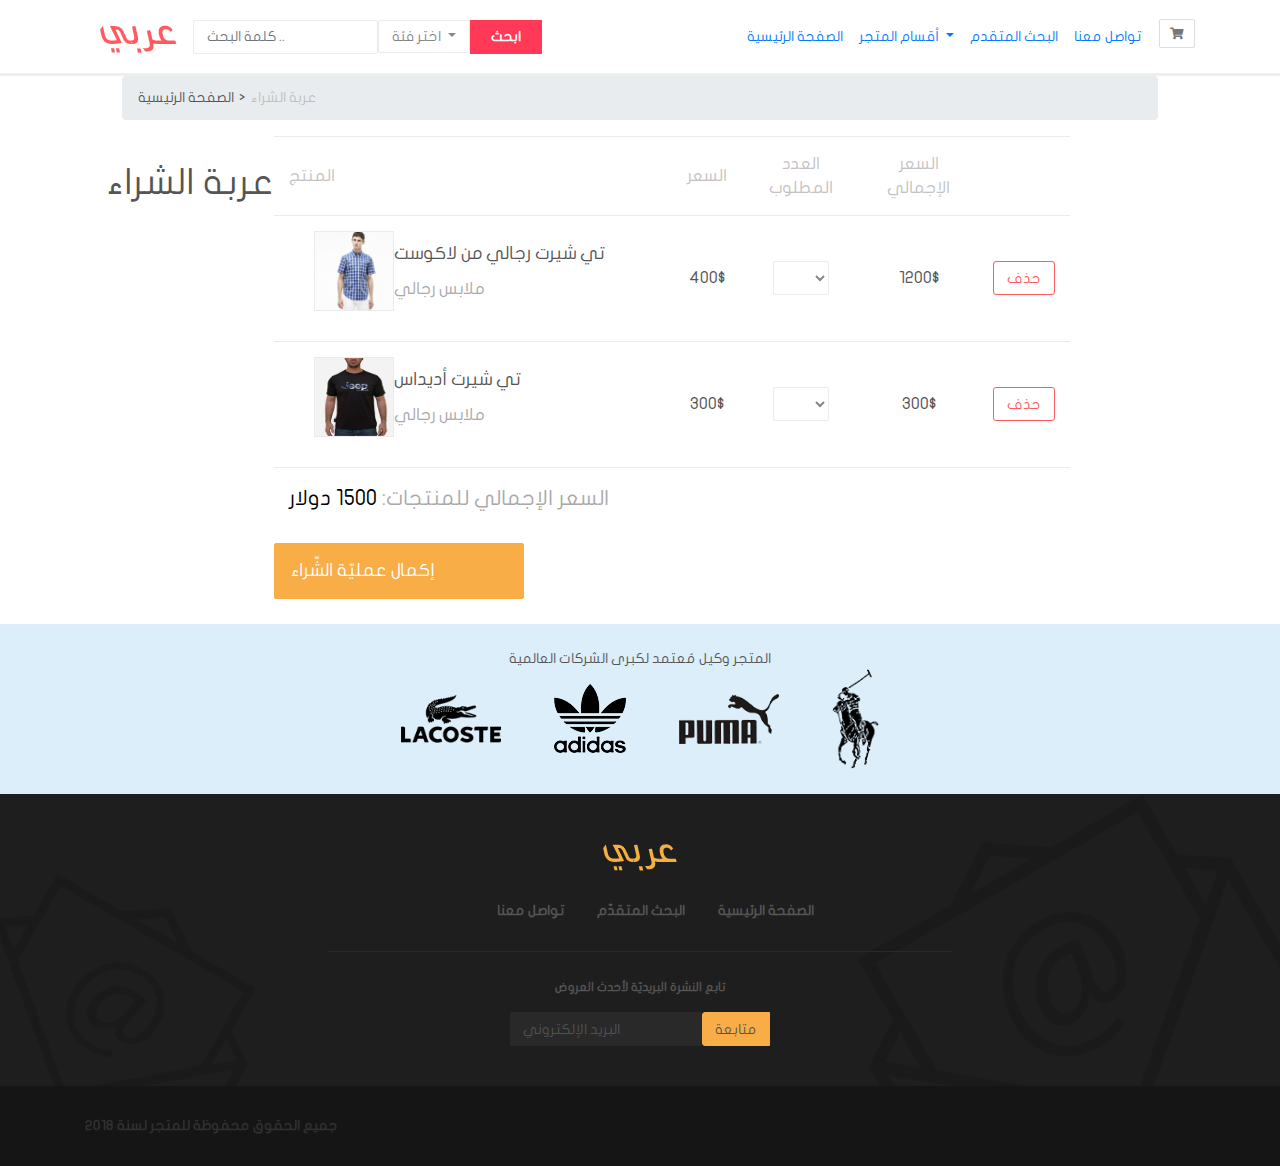
<file: checkout.html>
<!DOCTYPE html>
<html lang="en">

<head>
  <meta charset="utf-8">
  <title>متجر عربي | عربة الشراء</title>
  <link rel="stylesheet" href="css/bootstrap.css">
  <link rel="stylesheet" href="./css/fontawesome-all.css">
  <link rel="stylesheet" href="css/style.css">
  <meta name="viewport" content="width=device-width, initial-scale=1">
</head>

<body>
  <div class="container-fluid">

    <!--الشريط العلوي-->
    <div class="row">
      <nav class="navbar navbar-expand-lg custom-navbar">
        <div class="container">
          <div class="navbar-header">
            <button class="navbar-toggler btn custom-btn btn-icon collapsed" data-toggle="collapse" data-target="#navbar-collapsed-menu">
              <i class="fa fa-bars"></i>
            </button>
            <a href="checkout.html" class="navbar-toggler btn custom-btn btn-icon">
              <i class="fa fa-shopping-cart"></i>
            </a>
            <a href="." class="navbar-brand">
              <img src="images/logo.png" alt="متجر عربي">
            </a>
          </div>
          <form class="form-inline">
            <input class="form-control custom-form-control search" type="search" placeholder="كلمة البحث .." aria-label="Search">
            <div class="dropdown categories">
              <a class="nav-link dropdown-toggle custom-btn" href="#" id="navbarDropdown" role="button" data-toggle="dropdown" aria-haspopup="true"
                aria-expanded="false">
                اختر فئة
              </a>
              <ul class="dropdown-menu custom-dropdown-menu">
                <li>
                  <div class="checkbox">
                    <label>
                      <input type="checkbox" name="search-category" value="men"> رجالي
                    </label>
                  </div>
                </li>
                <li>
                  <div class="checkbox">
                    <label>
                      <input type="checkbox" name="search-category" value="women"> نسائي
                    </label>
                  </div>
                </li>
                <li>
                  <div class="checkbox">
                    <label>
                      <input type="checkbox" name="search-category" value="kids"> أطفال
                    </label>
                  </div>
                </li>
              </ul>
            </div>
            <button class="btn custom-btn-primary" type="submit">ابحث</button>
          </form>
          <div class="collapse navbar-collapse" id="navbar-collapsed-menu">
            <ul class="navbar-nav ml-auto">
              <li class="nav-item">
                <a class="nav-link" href="/">الصفحة الرئيسية</a>
              </li>
              <li class="nav-item dropdown">
                <a class="nav-link dropdown-toggle" href="#" id="navbarDropdown" role="button" data-toggle="dropdown" aria-haspopup="true"
                  aria-expanded="false">
                  أقسام المتجر
                </a>
                <ul class="dropdown-menu custom-dropdown-menu">
                  <li>
                    <a class="dropdown-item" href="#">رجالي</a>
                  </li>
                  <li>
                    <a class="dropdown-item" href="#">نسائي</a>
                  </li>
                  <li>
                    <a class="dropdown-item" href="#">أطفال</a>
                  </li>
                </ul>
              </li>
              <li class="nav-item">
                <a class="nav-link" href="search.html">البحث المتقدم</a>
              </li>
              <li class="nav-item">
                <a class="nav-link" href="contact.html">تواصل معنا</a>
              </li>
              <li class="d-none d-lg-block">
                <a id="btn-shopping-cart" href="checkout.html" class="btn custom-btn btn-icon" title="عربة الشراء" data-toggle="tooltip"
                  data-placement="bottom">
                  <i class="fa fa-shopping-cart"></i>
                </a>
              </li>
            </ul>
          </div>
        </div>
      </nav>
    </div>


    <div class="row">
        <div class="col-12 col-lg-10 offset-lg-1">
            <!--عناصر التّنقّل الفرعيّة-->
            <ol class="breadcrumb custom-breadcrumb">
                <li>
                    <a href=".">الصفحة الرئيسية</a>
                </li>
                <li class="active">عربة الشراء</li>
            </ol>
            <!--نهاية عناصر التّنقّل الفرعيّة-->

            <!--قسم عربة الشراء-->
            <div class="row">
              <h1 class="custom-heading table-title">عربة الشراء</h1>
              <form id="form-checkout">
                  <table class="custom-table">
                      <thead>
                          <tr>
                              <th>المنتج</th>
                              <th>السعر</th>
                              <th>العدد المطلوب</th>
                              <th class="hide-on-small">السعر الإجمالي</th>
                              <th></th>
                          </tr>
                      </thead>
                      <tbody>
                          <tr data-product-info data-product-price="400">
                              <td>
                                  <div class="media custom-media">
                                      <div class="media-left d-none d-md-block">
                                          <img src="images/lacoste_1.jpg" alt="تي شيرت رجالي من لاكوست" class="media-object">
                                      </div>
                                      <div class="media-body">
                                          <h4>تي شيرت رجالي من لاكوست</h4>
                                          <div class="custom-text-muted">
                                              ملابس رجالي
                                          </div>
                                      </div>
                                  </div>
                              </td>
                              <td>
                                  400$
                              </td>
                              <td>
                                  <select name="quantity[0]" class="form-control custom-form-control select-inline quantity" data-product-quantity>
                                      <option value="1">1</option>
                                      <option value="2">2</option>
                                      <option value="3" selected>3</option>
                                  </select>
                              </td>
                              <td class="total-price-for-product hide-on-small">
                                  1200$
                              </td>
                              <td>
                                  <button class="btn custom-btn btn-danger  custom-btn-danger" data-remove-from-cart>
                                      <span class="d-none d-md-block">حذف</span>
                                      <i class="far fa-trash-alt d-block d-md-none"></i>
                                  </button>
                              </td>
                          </tr>
                          <tr data-product-info data-product-price="300">
                              <td>
                                  <div class="media custom-media">
                                      <div class="media-left d-none d-md-block">
                                          <img src="images/tshirt.jpg" alt="تي شيرت أديداس" class="media-object">
                                      </div>
                                      <div class="media-body">
                                          <h4>تي شيرت أديداس</h4>
                                          <div class="custom-text-muted">
                                              ملابس رجالي
                                          </div>
                                      </div>
                                  </div>
                              </td>
                              <td>300$</td>
                              <td>
                                  <select name="quantity[1]" class="form-control custom-form-control select-inline quantity" data-product-quantity>
                                      <option value="1" selected>1</option>
                                      <option value="2">2</option>
                                      <option value="3">3</option>
                                  </select>
                              </td>
                              <td class="total-price-for-product hide-on-small">
                                  300$
                              </td>
                              <td>
                                  <button class="btn btn-danger custom-btn-danger custom-btn" data-remove-from-cart >
                                      <span class="d-none d-md-block">حذف</span>
                                      <i class="far fa-trash-alt d-block d-md-none"></i>
                                  </button>
                              </td>
                          </tr>
                      </tbody>
                      <tfoot>
                          <tr>
                              <td colspan="5" class="total-price">
                                  <span class="custom-text-muted">
                                      <span class="custom-text-muted">
                                          السعر الإجمالي للمنتجات:
                                      </span>
                                      <span id="total-price-for-all-products">1500</span>
                                      دولار
                                  </span>
                              </td>
                          </tr>
                      </tfoot>
                  </table>
                  
                  <button type="submit" class="btn custom-btn btn-primary custom-btn-primary2 custom-btn-with-icon btn-lg">
                      <span class="clearfix">
                          <span class="float-left">
                              إكمال عمليّة الشّراء
                          </span>
                          <span class="float-right">
                              <i class="fa fa-dollar fa-lg"></i>
                          </span>
                      </span>
                  </button>
              </form>
          </div>
          <!--نهاية قسم عربة الشراء-->

            
           
        </div>
    </div>

    <!--تذييل الصفحة-->
    <div id="footer" class="row">
      <!--سطر شعارات الشركات-->
      <div id="brand-logos" class="col-12 text-center">
        <span>المتجر وكيل مُعتمد لكبرى الشركات العالمية</span>
        <div class="img-container">
          <img src="./images/lacoste.png" alt="Lacoste">
          <img src="./images/adidas.png" alt="Adidas">
          <img src="./images/puma.png" alt="Puma">
          <img src="./images/polo.png" alt="Polo">
        </div>
      </div>
      <!--نهاية سطر شعارات الشركات-->

      <!--سطر روابط التنقل ونموذج الاشتراك بالنشرة-->
      <div id="footer-nav">
        <div class="container-fluid  text-center">
          <!--شعار الموقع-->
          <div class="footer-logo">
            <a href=".">
              <img src="./images/logo_footer.png" alt="عربي">
            </a>
          </div>
          <!--نهاية شعار الموقع-->

          <!--عناصر التنقل-->
          <div id="footer-nav-links" class="col-sm-12 d-none d-md-block">
            <a href=".">الصفحة الرئيسية</a>
            <a href="search.html">البحث المتقدّم</a>
            <a href="contact.html">تواصل معنا</a>
          </div>
          <!--نهاية عناصر التنقل-->

          <!--نموذج الاشتراك بالنشرة البريدية-->
          <div id="newsletter" class="col-xs-12 col-md-6 offset-md-3">
            <form class="form">
              <label for="footer-email">
                تابع النشرة البريديّة لأحدث العروض
              </label>
              <br>
              <div class="input-group">
                <input id="footer-email" class="form-control custom-form-control" type="email" placeholder="البريد الإلكتروني" name="email"
                  required>
                <div class="input-group-btn">
                  <button type="submit" class="btn btn-primary custom-btn custom-btn-primary2">
                    متابعة
                  </button>
                </div>
              </div>
            </form>
           </div>
          <!--نهاية نموذج الاشتراك بالنشرة البريدية-->
        </div>
      </div>
      <!--نهاية سطر روابط التنقل ونموذج الاشتراك بالنشرة-->

      <!--سطر الحقوق والروابط الاجتماعية-->
      <div id="footer-copyright-social" class="col-xs-12">
        <div class="container">
          <div class="clearfix">
            <div id="copyright" class="float-left">
              جميع الحقوق محفوظة للمتجر لسنة 2018
            </div>
            <div id="social-icons" class="float-right">
              <a href="https://www.facebook.com/araby-store">
                <i class="fa fa-facebook-square fa-lg"></i>
              </a>
              <a href="https://www.twitter.com/araby-store">
                <i class="fa fa-twitter-square fa-lg"></i>
              </a>
              <a href="https://www.instagram.com/araby-store">
                <i class="fa fa-instagram fa-lg"></i>
              </a>
            </div>
          </div>
        </div>
      </div>
      <!--نهاية سطر الحقوق والروابط الاجتماعية-->
    </div>
    <!--نهاية تذييل الصفحة-->

  </div>
  <script src="js/jquery-slim.min.js"></script>
  <script src="js/popper.min.js"></script>
  <script src="js/bootstrap.js"></script>
  <script src="js/script.js"></script>


</body>

</html>
</file>
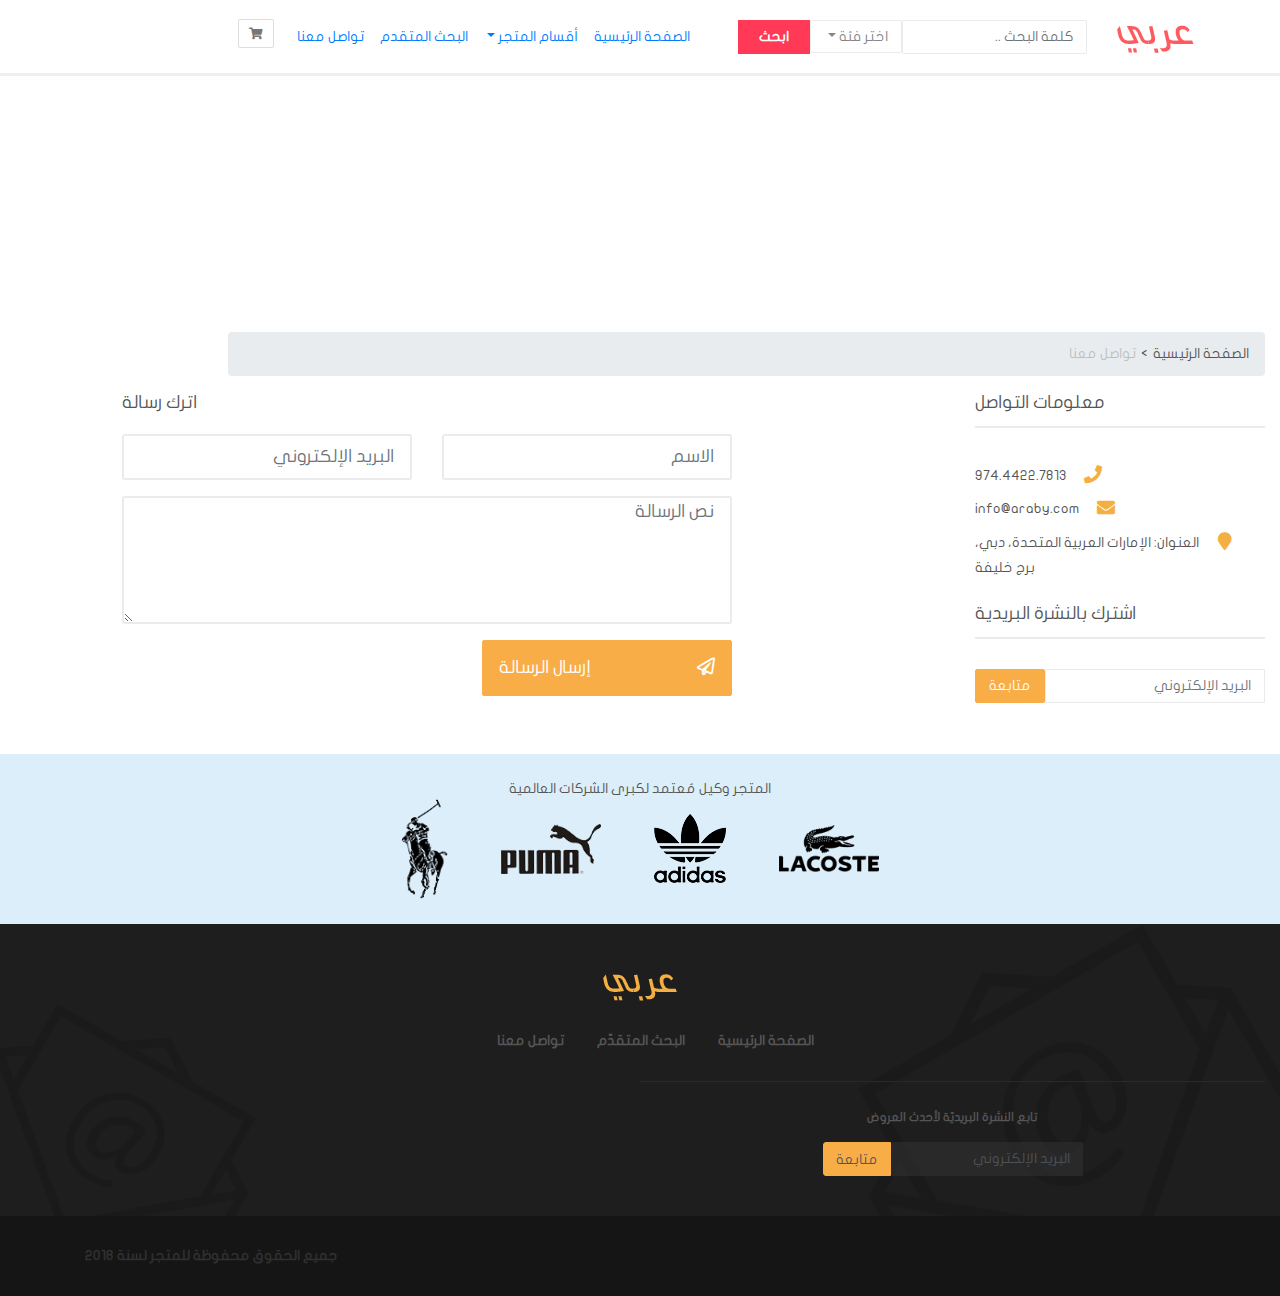
<file: contact.html>
<!DOCTYPE html>
<html lang="ar" dir="rtl">

<head>
  <meta charset="utf-8">
  <title>متجر عربي | تواصل معنا</title>
  <link rel="stylesheet" href="css/bootstrap.css">
  <link rel="stylesheet" href="./css/fontawesome-all.css">
  <link rel="stylesheet" href="css/style.css">
  <meta name="viewport" content="width=device-width, initial-scale=1">
</head>

<body>
  <div class="container-fluid">

    <!--الشريط العلوي-->
    <div class="row">
      <nav class="navbar navbar-expand-lg custom-navbar">
        <div class="container">
          <div class="navbar-header">
            <button class="navbar-toggler btn custom-btn btn-icon collapsed" data-toggle="collapse" data-target="#navbar-collapsed-menu">
              <i class="fa fa-bars"></i>
            </button>
            <a href="checkout.html" class="navbar-toggler btn custom-btn btn-icon">
              <i class="fa fa-shopping-cart"></i>
            </a>
            <a href="." class="navbar-brand">
              <img src="images/logo.png" alt="متجر عربي">
            </a>
          </div>
          <form class="form-inline">
            <input class="form-control custom-form-control search" type="search" placeholder="كلمة البحث .." aria-label="Search">
            <div class="dropdown categories">
              <a class="nav-link dropdown-toggle custom-btn" href="#" id="navbarDropdown" role="button" data-toggle="dropdown" aria-haspopup="true"
                aria-expanded="false">
                اختر فئة
              </a>
              <ul class="dropdown-menu custom-dropdown-menu">
                <li>
                  <div class="checkbox">
                    <label>
                      <input type="checkbox" name="search-category" value="men"> رجالي
                    </label>
                  </div>
                </li>
                <li>
                  <div class="checkbox">
                    <label>
                      <input type="checkbox" name="search-category" value="women"> نسائي
                    </label>
                  </div>
                </li>
                <li>
                  <div class="checkbox">
                    <label>
                      <input type="checkbox" name="search-category" value="kids"> أطفال
                    </label>
                  </div>
                </li>
              </ul>
            </div>
            <button class="btn custom-btn-primary" type="submit">ابحث</button>
          </form>
          <div class="collapse navbar-collapse" id="navbar-collapsed-menu">
            <ul class="navbar-nav ml-auto">
              <li class="nav-item">
                <a class="nav-link" href="/">الصفحة الرئيسية</a>
              </li>
              <li class="nav-item dropdown">
                <a class="nav-link dropdown-toggle" href="#" id="navbarDropdown" role="button" data-toggle="dropdown" aria-haspopup="true"
                  aria-expanded="false">
                  أقسام المتجر
                </a>
                <ul class="dropdown-menu custom-dropdown-menu">
                  <li>
                    <a class="dropdown-item" href="#">رجالي</a>
                  </li>
                  <li>
                    <a class="dropdown-item" href="#">نسائي</a>
                  </li>
                  <li>
                    <a class="dropdown-item" href="#">أطفال</a>
                  </li>
                </ul>
              </li>
              <li class="nav-item">
                <a class="nav-link" href="search.html">البحث المتقدم</a>
              </li>
              <li class="nav-item active">
                <a class="nav-link" href="contact.html">تواصل معنا</a>
              </li>
              <li class="d-none d-lg-block">
                <a id="btn-shopping-cart" href="checkout.html" class="btn custom-btn btn-icon" title="عربة الشراء" data-toggle="tooltip"
                  data-placement="bottom">
                  <i class="fa fa-shopping-cart"></i>
                </a>
              </li>
            </ul>
          </div>
        </div>
      </nav>
    </div>


    <!--الخريطة-->
    <div class="row">
        <div class="col-12" id="map">
          <iframe src="https://www.google.com/maps/embed?pb=!1m18!1m12!1m3!1d3610.1786539269224!2d55.272187714594736!3d25.197196983896184!2m3!1f0!2f0!3f0!3m2!1i1024!2i768!4f13.1!3m3!1m2!1s0x3e5f43348a67e24b%3A0xff45e502e1ceb7e2!2sBurj+Khalifa!5e0!3m2!1sen!2str!4v1520405541944" 
            width="100%" height="250" frameborder="0" style="border:0;width: 100%;" allowfullscreen></iframe>
        </div>
    </div>


    <!--عناصر التّنقّل الفرعيّة-->
    <div class="row">
      <div class="col-lg-10 offset-lg-1 col-12">
        <ol class="breadcrumb custom-breadcrumb">
          <li>
            <a href=".">الصفحة الرئيسية</a>
          </li>
          <li class="active">تواصل معنا</li>
        </ol>
      </div>
    </div>


    <div id="contact-options" class="row">
      <!--معلومات التواصل-->
      <div class="col-12 col-lg-3 offset-lg-2">
        <h4 class="heading-with-border-bottom">
          معلومات التواصل
        </h4>
        <div id="contact-info">
          <div>
              <i class="fa fa-phone fa-lg"></i>
              974.4422.7813
          </div>
          <div>
              <i class="fa fa-envelope fa-lg"></i>
              info@araby.com
          </div>
          <div>
              <i class="fa fa-map-marker fa-lg"></i>
              العنوان: الإمارات العربية المتحدة، دبي، برج خليفة
          </div>
        </div>

        <!--قسم الاشتراك بالنّشرة البريدية-->
        <h4 class="heading-with-border-bottom">اشترك بالنشرة البريدية</h4>
        <form id="form-subscription" class="form">
          <div class="form-group">
            <div class="input-group">
              <input type="email" class="form-control custom-form-control" 
                     placeholder="البريد الإلكتروني" name="email" required>
              <div class="input-group-btn">
                  <button class="btn custom-btn btn-primary custom-btn-primary2" type="submit">
                  متابعة
                </button>
              </div>
            </div>
          </div>
        </form>
      </div>

      <!--قسم اترك رسالة-->
      <div class="col-12 col-lg-6">
        <h4>اترك رسالة</h4>
        <form class="form row">
          <div class="col-md-6 form-group">
            <input class="form-control input-lg custom-input-lg custom-form-control" name="name" type="text" placeholder="الاسم" required>
          </div>
          <div class="col-md-6 form-group">
            <input class="form-control input-lg custom-input-lg custom-form-control" name="email" type="email" placeholder="البريد الإلكتروني" required>
          </div>
          <div class="col-12 form-group">
            <textarea class="form-control input-lg custom-input-lg custom-form-control" name="message" placeholder="نص الرسالة" required></textarea>
          </div>
          <div class="col-12 form-group">
            <div class="float-right">
              <button type="submit" class="btn btn-primary custom-btn custom-btn-primary2 custom-btn-with-icon">
                <span class="float-left">
                  إرسال الرسالة
                </span>
                <span class="float-right">
                  <span class="far fa-paper-plane"></span>
                </span>
              </button>
            </div>
          </div>
        </form>
      </div>
    </div>

    <!--ذيل الصفحة-->
    <div id="footer" class="row">
      <!--سطر شعارات الشركات-->
      <div id="brand-logos" class="col-12 text-center">
        <span>المتجر وكيل مُعتمد لكبرى الشركات العالمية</span>
        <div class="img-container">
          <img src="./images/lacoste.png" alt="Lacoste">
          <img src="./images/adidas.png" alt="Adidas">
          <img src="./images/puma.png" alt="Puma">
          <img src="./images/polo.png" alt="Polo">
        </div>
      </div>
      <!--نهاية سطر شعارات الشركات-->

      <!--سطر روابط التنقل ونموذج الاشتراك بالنشرة-->
      <div id="footer-nav">
        <div class="container-fluid  text-center">
          <!--شعار الموقع-->
          <div class="footer-logo">
            <a href=".">
              <img src="./images/logo_footer.png" alt="عربي">
            </a>
          </div>
          <!--نهاية شعار الموقع-->

          <!--عناصر التنقل-->
          <div id="footer-nav-links" class="col-sm-12 d-none d-md-block">
            <a href=".">الصفحة الرئيسية</a>
            <a href="search.html">البحث المتقدّم</a>
            <a href="contact.html">تواصل معنا</a>
          </div>
          <!--نهاية عناصر التنقل-->

          <!--نموذج الاشتراك بالنشرة البريدية-->
          <div id="newsletter" class="col-xs-12 col-md-6 offset-md-3">
            <form class="form">
              <label for="footer-email">
                تابع النشرة البريديّة لأحدث العروض
              </label>
              <br>
              <div class="input-group">
                <input id="footer-email" class="form-control custom-form-control" type="email" placeholder="البريد الإلكتروني" name="email"
                  required>
                <div class="input-group-btn">
                  <button type="submit" class="btn btn-primary custom-btn custom-btn-primary2">
                    متابعة
                  </button>
                </div>
              </div>
            </form>
          </div>
          <!--نهاية نموذج الاشتراك بالنشرة البريدية-->
        </div>
      </div>
      <!--نهاية سطر روابط التنقل ونموذج الاشتراك بالنشرة-->

      <!--سطر الحقوق والروابط الاجتماعية-->
      <div id="footer-copyright-social" class="col-xs-12">
        <div class="container">
          <div class="clearfix">
            <div id="copyright" class="float-left">
              جميع الحقوق محفوظة للمتجر لسنة 2018
            </div>
            <div id="social-icons" class="float-right">
              <a href="https://www.facebook.com/araby-store">
                <i class="fa fa-facebook-square fa-lg"></i>
              </a>
              <a href="https://www.twitter.com/araby-store">
                <i class="fa fa-twitter-square fa-lg"></i>
              </a>
              <a href="https://www.instagram.com/araby-store">
                <i class="fa fa-instagram fa-lg"></i>
              </a>
            </div>
          </div>
        </div>
      </div>
      <!--نهاية سطر الحقوق والروابط الاجتماعية-->
    </div>
    <!--نهاية ذيل الصفحة-->

  </div>

  <script src="js/jquery-slim.min.js"></script>
  <script src="js/popper.min.js"></script>
  <script src="js/bootstrap.js"></script>
  <script src="js/script.js"></script>


</body>

</html>
</file>
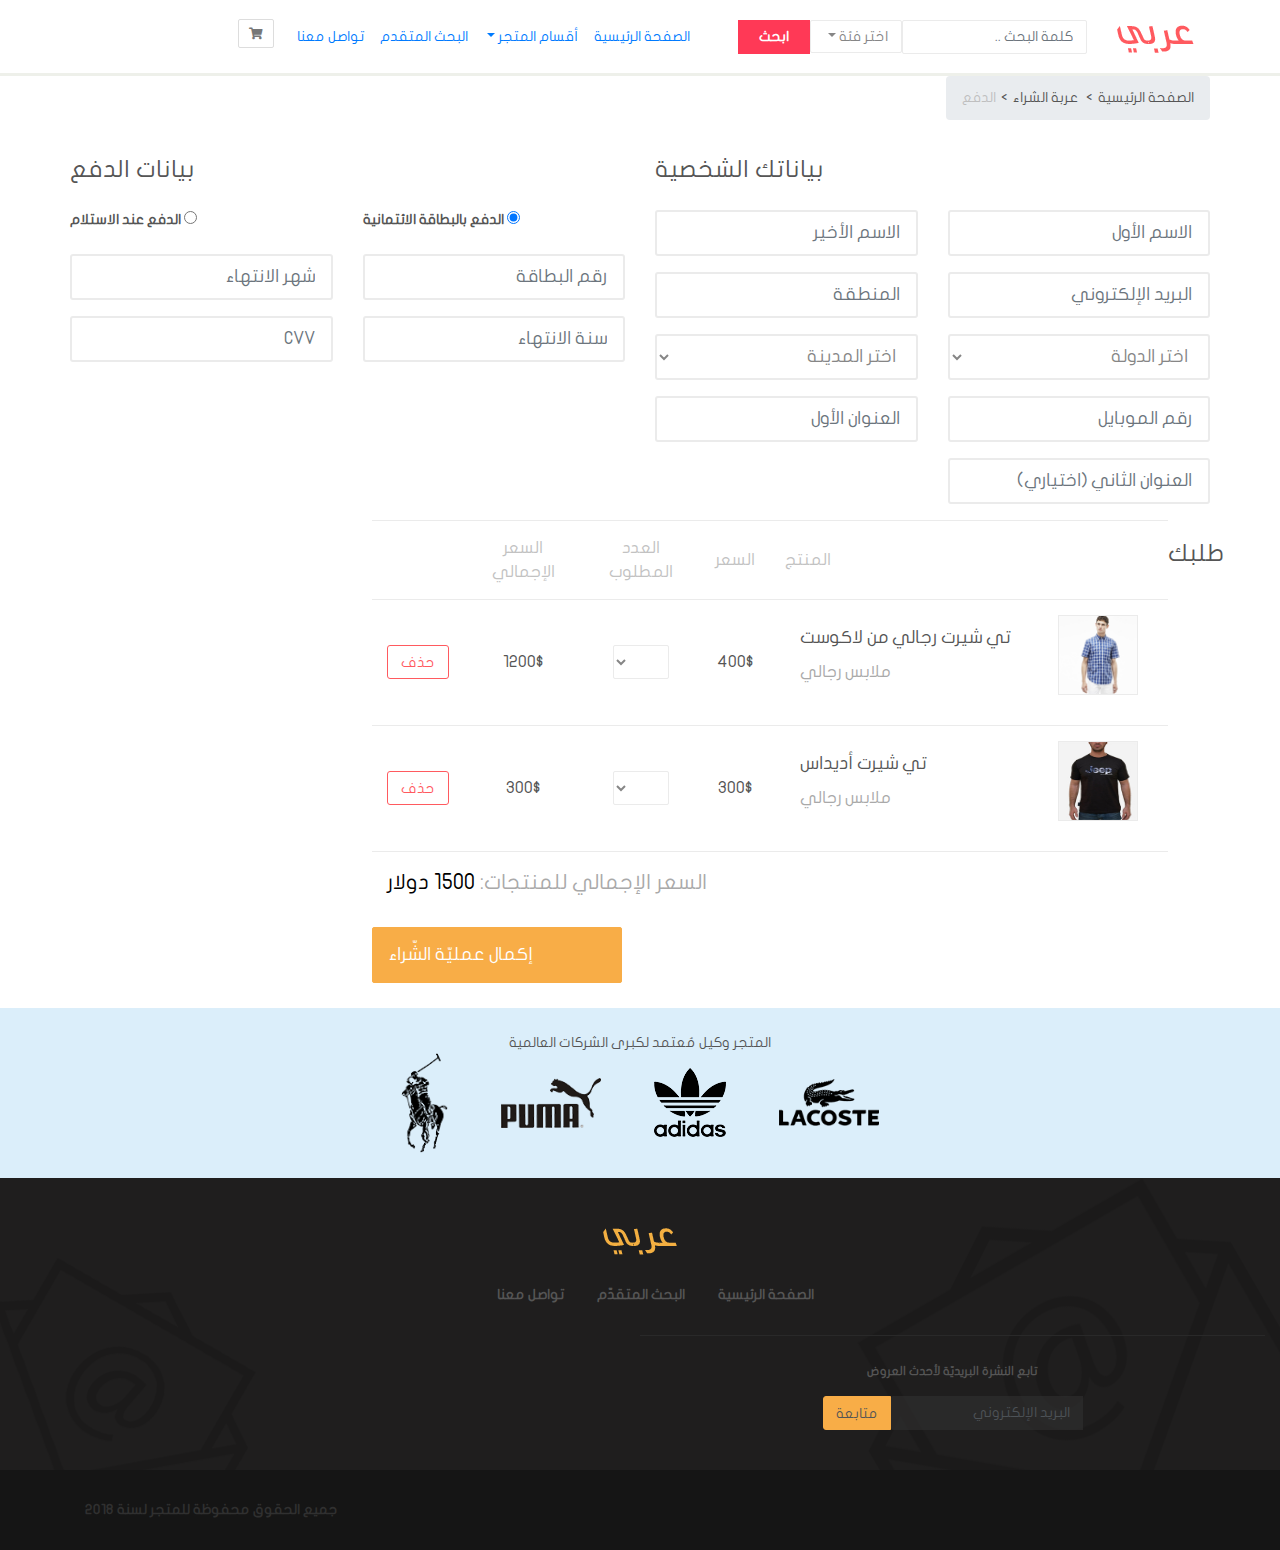
<file: Payment.html>
<!DOCTYPE html>
<html lang="ar" dir="rtl">

<head>
  <meta charset="utf-8">
  <title>متجر عربي | الدفع</title>
  <link rel="stylesheet" href="css/bootstrap.css">
  <link rel="stylesheet" href="./css/fontawesome-all.css">
  <link rel="stylesheet" href="css/style.css">
  <meta name="viewport" content="width=device-width, initial-scale=1">
</head>

<body>
  <div class="container-fluid">
    <!--الشريط العلوي-->
    <div class="row">
      <nav class="navbar navbar-expand-lg custom-navbar">
        <div class="container">
          <div class="navbar-header">
            <button class="navbar-toggler btn custom-btn btn-icon collapsed" data-toggle="collapse" data-target="#navbar-collapsed-menu">
              <i class="fa fa-bars"></i>
            </button>
            <a href="checkout.html" class="navbar-toggler btn custom-btn btn-icon">
              <i class="fa fa-shopping-cart"></i>
            </a>
            <a href="." class="navbar-brand">
              <img src="images/logo.png" alt="متجر عربي">
            </a>
          </div>
          <form class="form-inline">
            <input class="form-control custom-form-control search" type="search" placeholder="كلمة البحث .." aria-label="Search">
            <div class="dropdown categories">
              <a class="nav-link dropdown-toggle custom-btn" href="#" id="navbarDropdown" role="button" data-toggle="dropdown" aria-haspopup="true"
                aria-expanded="false">
                اختر فئة
              </a>
              <ul class="dropdown-menu custom-dropdown-menu">
                <li>
                  <div class="checkbox">
                    <label>
                      <input type="checkbox" name="search-category" value="men"> رجالي
                    </label>
                  </div>
                </li>
                <li>
                  <div class="checkbox">
                    <label>
                      <input type="checkbox" name="search-category" value="women"> نسائي
                    </label>
                  </div>
                </li>
                <li>
                  <div class="checkbox">
                    <label>
                      <input type="checkbox" name="search-category" value="kids"> أطفال
                    </label>
                  </div>
                </li>
              </ul>
            </div>
            <button class="btn custom-btn-primary" type="submit">ابحث</button>
          </form>
          <div class="collapse navbar-collapse" id="navbar-collapsed-menu">
            <ul class="navbar-nav ml-auto">
              <li class="nav-item">
                <a class="nav-link" href="/">الصفحة الرئيسية</a>
              </li>
              <li class="nav-item dropdown">
                <a class="nav-link dropdown-toggle" href="#" id="navbarDropdown" role="button" data-toggle="dropdown" aria-haspopup="true"
                  aria-expanded="false">
                  أقسام المتجر
                </a>
                <ul class="dropdown-menu custom-dropdown-menu">
                  <li>
                    <a class="dropdown-item" href="#">رجالي</a>
                  </li>
                  <li>
                    <a class="dropdown-item" href="#">نسائي</a>
                  </li>
                  <li>
                    <a class="dropdown-item" href="#">أطفال</a>
                  </li>
                </ul>
              </li>
              <li class="nav-item">
                <a class="nav-link" href="search.html">البحث المتقدم</a>
              </li>
              <li class="nav-item">
                <a class="nav-link" href="contact.html">تواصل معنا</a>
              </li>
              <li class="d-none d-lg-block">
                <a id="btn-shopping-cart" href="checkout.html" class="btn custom-btn btn-icon" title="عربة الشراء" data-toggle="tooltip"
                  data-placement="bottom">
                  <i class="fa fa-shopping-cart"></i>
                </a>
              </li>
            </ul>
          </div>
        </div>
      </nav>
    </div>


    <div class="container">
      <div class="row">
        <!--عناصر التّنقّل الفرعيّة-->
        <ol class="breadcrumb custom-breadcrumb">
          <li>
            <a href=".">الصفحة الرئيسية</a>
          </li>
          <li>
            <a href="checkout.html">عربة الشراء</a>
          </li>
          <li class="active">الدفع</li>
        </ol>
        <!--نهاية عناصر التّنقّل الفرعيّة-->

        <!--نموذج الدفع-->
        <form id="form-checkout">
          <div class="row">
            <!--البيانات الشخصية-->
            <div class="col-12 col-lg-6">
              <h3 class="custom-heading">بياناتك الشخصية</h3>
              <div class="row">
                <div class="col-md-6  form-group">
                    <input type="text" class="form-control custom-form-control input-lg custom-input-lg"
                           placeholder="الاسم الأول" name="first_name" required>
                </div>
                <div class="col-md-6  form-group">
                    <input type="text" class="form-control custom-form-control input-lg custom-input-lg" 
                            placeholder="الاسم الأخير" name="last_name" required>
                </div>
                <div class="col-md-6  form-group">
                    <input type="email" class="form-control custom-form-control input-lg custom-input-lg" 
                           placeholder="البريد الإلكتروني" name="email" required>
                </div>
                <div class="col-md-6  form-group">
                    <input type="text" class="form-control custom-form-control input-lg custom-input-lg" 
                           placeholder="المنطقة" name="area" required>
                </div>
                <div class="col-md-6  form-group">
                  <select class="form-control custom-form-control input-lg custom-input-lg" name="country" required>
                      <option disabled selected value="">اختر الدولة</option>
                      <option value="sa">السعودية</option>
                      <option value="eg">مصر</option>
                      <option value="jo">الأردن</option>
                      <option value="sy">سوريا</option>
                  </select>
                </div>
                <div class="col-md-6  form-group">
                  <select class="form-control custom-form-control input-lg custom-input-lg" name="city" required>
                    <option disabled selected value="">اختر المدينة</option>
                  </select>
                </div>
                <div class="col-md-6  form-group">
                    <input class="form-control custom-form-control input-lg custom-input-lg" type="text" placeholder="رقم الموبايل" name="phone"
                    required>
                </div>
                <div class="col-md-6  form-group">
                  <input class="form-control custom-form-control input-lg custom-input-lg" type="text" placeholder="العنوان الأول" name="address1"
                    required>
                </div>
                <div class="col-md-6  form-group">
                    <input class="form-control custom-form-control input-lg custom-input-lg" type="text" placeholder="العنوان الثاني (اختياري)"
                    name="address2">
                </div>
              </div>
            </div>
            
            <!--بيانات الدفع-->
            <div class="col-12 col-lg-6">
              <h3 class="custom-heading">بيانات الدفع</h3>
              <div class="row">
                <div class="form-group col-md-6">
                  <label class="font-weight-bold">
                    <input type="radio" name="payment_method" value="credit_card" checked> 
                    الدفع بالبطاقة الائتمانية
                  </label>
                </div>
                <div class="form-group col-md-6">
                  <label class="font-weight-bold">
                    <input type="radio" name="payment_method" value="on_delivery"> 
                    الدفع عند الاستلام
                  </label>
                </div>
              </div>

              <!--بيانات بطاقة الائتمان-->
              <div class="row" id="credit-card-info">
                <div class="form-group col-md-6">
                  <input class="form-control custom-form-control input-lg custom-input-lg" 
                        type="text" name="credit_card_number" placeholder="رقم البطاقة" required>
                </div>
                <div class="form-group col-md-6">
                  <input name="credit_card_expiration_month" class="form-control custom-form-control input-lg custom-input-lg" placeholder="شهر الانتهاء"
                        type="number" min="1" max="12" required>
                </div>
                <div class="form-group col-md-6">
                  <input class="form-control custom-form-control input-lg custom-input-lg" 
                         type="number" min="2018" max="2030" placeholder="سنة الانتهاء"
                         name="credit_card_expiration_year" required>
                </div>
                <div class="form-group col-md-6">
                  <input class="form-control custom-form-control input-lg custom-input-lg" 
                         type="number" name="credit_card_cvv" placeholder="CVV" required>
                </div>
              </div>
              <!--نهاية بيانات بطاقة الائتمان-->
            </div>

          </div>
        </form>

        <!--قسم عربة الشراء-->
        <div class="row">
            <h3 class="custom-heading table-title">طلبك</h3>
            <form id="form-checkout">
                <table class="custom-table">
                    <thead>
                        <tr>
                            <th>المنتج</th>
                            <th>السعر</th>
                            <th>العدد المطلوب</th>
                            <th class="hide-on-small">السعر الإجمالي</th>
                            <th></th>
                        </tr>
                    </thead>
                    <tbody>
                        <tr data-product-info data-product-price="400">
                            <td>
                                <div class="media custom-media">
                                    <div class="media-left d-none d-md-block">
                                        <img src="images/lacoste_1.jpg" alt="تي شيرت رجالي من لاكوست" class="media-object">
                                    </div>
                                    <div class="media-body">
                                        <h4>تي شيرت رجالي من لاكوست</h4>
                                        <div class="custom-text-muted">
                                            ملابس رجالي
                                        </div>
                                    </div>
                                </div>
                            </td>
                            <td>
                                400$
                            </td>
                            <td>
                                <select name="quantity[0]" class="form-control custom-form-control select-inline quantity" data-product-quantity>
                                    <option value="1">1</option>
                                    <option value="2">2</option>
                                    <option value="3" selected>3</option>
                                </select>
                            </td>
                            <td class="total-price-for-product hide-on-small">
                                1200$
                            </td>
                            <td>
                                <button class="btn custom-btn btn-danger  custom-btn-danger" data-remove-from-cart>
                                    <span class="d-none d-md-block">حذف</span>
                                    <i class="far fa-trash-alt d-block d-md-none"></i>
                                </button>
                            </td>
                        </tr>
                        <tr data-product-info data-product-price="300">
                            <td>
                                <div class="media custom-media">
                                    <div class="media-left d-none d-md-block">
                                        <img src="images/tshirt.jpg" alt="تي شيرت أديداس" class="media-object">
                                    </div>
                                    <div class="media-body">
                                        <h4>تي شيرت أديداس</h4>
                                        <div class="custom-text-muted">
                                            ملابس رجالي
                                        </div>
                                    </div>
                                </div>
                            </td>
                            <td>300$</td>
                            <td>
                                <select name="quantity[1]" class="form-control custom-form-control select-inline quantity" data-product-quantity>
                                    <option value="1" selected>1</option>
                                    <option value="2">2</option>
                                    <option value="3">3</option>
                                </select>
                            </td>
                            <td class="total-price-for-product hide-on-small">
                                300$
                            </td>
                            <td>
                                <button class="btn btn-danger custom-btn-danger custom-btn" data-remove-from-cart >
                                    <span class="d-none d-md-block">حذف</span>
                                    <i class="far fa-trash-alt d-block d-md-none"></i>
                                </button>
                            </td>
                        </tr>
                    </tbody>
                    <tfoot>
                        <tr>
                            <td colspan="5" class="total-price">
                                <span class="custom-text-muted">
                                    <span class="custom-text-muted">
                                        السعر الإجمالي للمنتجات:
                                    </span>
                                    <span id="total-price-for-all-products">1500</span>
                                    دولار
                                </span>
                            </td>
                        </tr>
                    </tfoot>
                </table>
                <button type="submit" class="btn custom-btn btn-primary custom-btn-primary2 custom-btn-with-icon btn-lg">
                    <span class="clearfix">
                        <span class="float-left">
                            إكمال عمليّة الشّراء
                        </span>
                        <span class="float-right">
                            <i class="fa fa-dollar fa-lg"></i>
                        </span>
                    </span>
                </button>
            </form>
        </div>
        <!--نهاية قسم عربة الشراء-->
      </div>
    </div>


    <!--ذيل الصفحة-->
    <div id="footer" class="row">
      <!--سطر شعارات الشركات-->
      <div id="brand-logos" class="col-12 text-center">
        <span>المتجر وكيل مُعتمد لكبرى الشركات العالمية</span>
        <div class="img-container">
          <img src="./images/lacoste.png" alt="Lacoste">
          <img src="./images/adidas.png" alt="Adidas">
          <img src="./images/puma.png" alt="Puma">
          <img src="./images/polo.png" alt="Polo">
        </div>
      </div>
      <!--نهاية سطر شعارات الشركات-->

      <!--سطر روابط التنقل ونموذج الاشتراك بالنشرة-->
      <div id="footer-nav">
        <div class="container-fluid  text-center">
          <!--شعار الموقع-->
          <div class="footer-logo">
            <a href=".">
              <img src="./images/logo_footer.png" alt="عربي">
            </a>
          </div>
          <!--نهاية شعار الموقع-->

          <!--عناصر التنقل-->
          <div id="footer-nav-links" class="col-sm-12 d-none d-md-block">
            <a href=".">الصفحة الرئيسية</a>
            <a href="search.html">البحث المتقدّم</a>
            <a href="contact.html">تواصل معنا</a>
          </div>
          <!--نهاية عناصر التنقل-->

          <!--نموذج الاشتراك بالنشرة البريدية-->
          <div id="newsletter" class="col-xs-12 col-md-6 offset-md-3">
            <form class="form">
              <label for="footer-email">
                تابع النشرة البريديّة لأحدث العروض
              </label>
              <br>
              <div class="input-group">
                <input id="footer-email" class="form-control custom-form-control" type="email" placeholder="البريد الإلكتروني" name="email"
                  required>
                <div class="input-group-btn">
                  <button type="submit" class="btn btn-primary custom-btn custom-btn-primary2">
                    متابعة
                  </button>
                </div>
              </div>
            </form>
          </div>
          <!--نهاية نموذج الاشتراك بالنشرة البريدية-->
        </div>
      </div>
      <!--نهاية سطر روابط التنقل ونموذج الاشتراك بالنشرة-->

      <!--سطر الحقوق والروابط الاجتماعية-->
      <div id="footer-copyright-social" class="col-xs-12">
        <div class="container">
          <div class="clearfix">
            <div id="copyright" class="float-left">
              جميع الحقوق محفوظة للمتجر لسنة 2018
            </div>
            <div id="social-icons" class="float-right">
              <a href="https://www.facebook.com/araby-store">
                <i class="fa fa-facebook-square fa-lg"></i>
              </a>
              <a href="https://www.twitter.com/araby-store">
                <i class="fa fa-twitter-square fa-lg"></i>
              </a>
              <a href="https://www.instagram.com/araby-store">
                <i class="fa fa-instagram fa-lg"></i>
              </a>
            </div>
          </div>
        </div>
      </div>
      <!--نهاية سطر الحقوق والروابط الاجتماعية-->
    </div>
    <!--نهاية ذيل الصفحة-->

  </div>

  <script src="js/jquery-slim.min.js"></script>
  <script src="js/popper.min.js"></script>
  <script src="js/bootstrap.js"></script>
  <script src="js/script.js"></script>

</body>

</html>
</file>
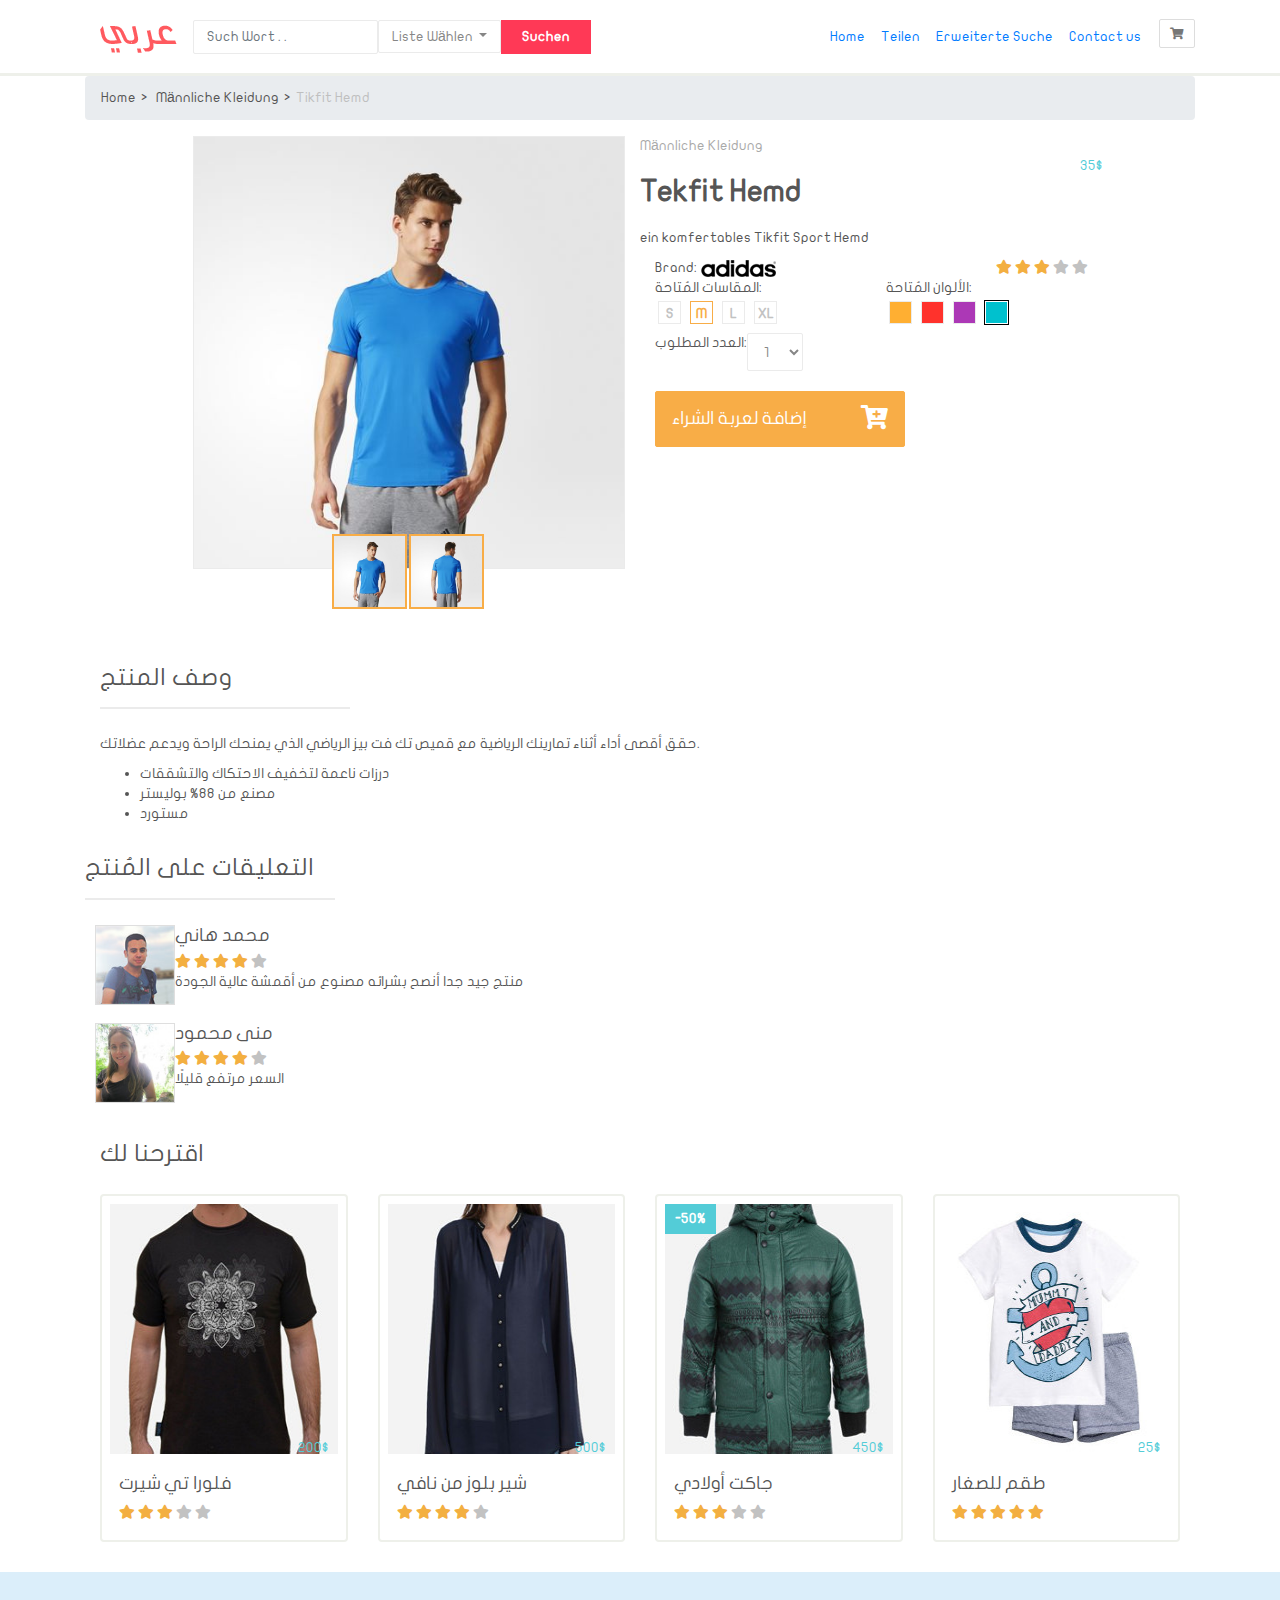
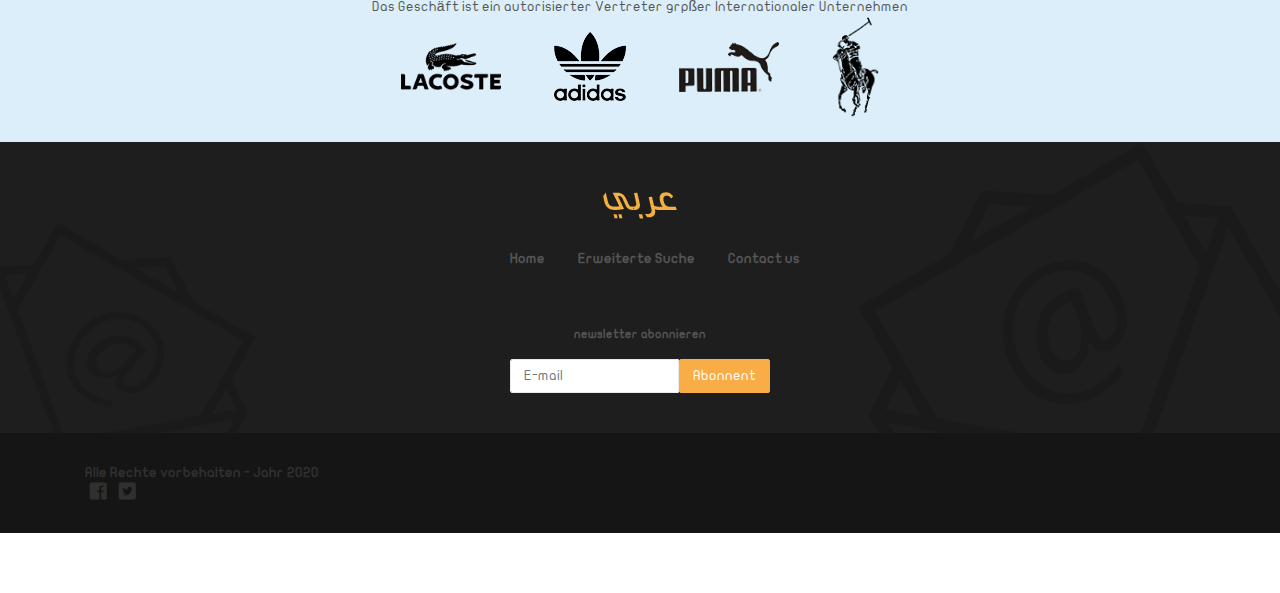
<file: product.html>
<!DOCTYPE html>
<html lang="en">
      
<head>
      <meta charset="UTF-8">
      <title>Arabic Markt | Tikfit Hemd</title>
      <meta name="viewport" content="width=device, initial-scale=1">
      <link rel="stylesheet" href="./css/bootstrap.css">
      <link rel="stylesheet" href="./css/fontawesome-all.css">
      <link rel="stylesheet" href="./css/style.css">
</head>

<body>
      <div class="container-fluid">
             <!-- الشريط العلوي -->
            <div class="row">
                  <nav class="navbar navbar-expand-lg custom-navbar">
                        <div class="container">
                              <div class="navbar-header">
                                    <button class="navbar-toggler btn custom-btn btn-icon collapsed" 
                                            data-toggle="collapse" data-target="#navbar-collapsed-menu">
                                          <i class="fa fa-bars"></i>
                                    </button>
                                    <a href="checkout.html" class="navbar-toggler btn custom-btn btn-icon">
                                          <i class="fa fa-shopping-cart"></i>
                                    </a>
                                    <a href="." class="navbar-brand">
                                       <img src="images/logo.png" alt="Arabic Markt"> 
                                    </a>
                              </div>
                              
                              <form class="form-inline">
                                    <input class="form-control custom-form-control" type="search" placeholder="Such Wort . .">
                                    <div class="dropdown categories">
                                         <a class="nav-link dropdown-toggle custom-btn" href="#" id="navbarDropdown" role="button" data-toggle="dropdown" aria-expanded="false">
                                                 Liste Wählen
                                         </a> 
                                         <ul class="dropdown-menu custom-dropdown-menu">
                                               <li>
                                                     <div class="checkbox">
                                                           <label>
                                                                 <input type="checkbox" name="search-category" value="men">
                                                                  Männer
                                                           </label>
                                                     </div>
                                               </li>
                                               <li>
                                                      <div class="checkbox">
                                                            <label>
                                                                 <input type="checkbox" name="search-category" value="women">
                                                                 Frauen
                                                            </label>
                                                      </div>
                                               </li>
                                               <li>
                                                      <div class="checkbox">
                                                            <label>
                                                                  <input type="checkbox" name="search-category" value="kids">
                                                                  Kinder
                                                            </label>
                                                      </div>
                                                </li>
                                         </ul>
                                    </div>
                                    <button class="btn custom-btn-primary" type="submit">Suchen</button>
                               </form>

                              <div class="collapse navbar-collapse" id="navbar-collapsed-menu">
                                    <ul class="navbar-nav ml-auto">
                                            <li class="nav-item">
                                                <a class="nav-link" href="#">Home</a>
                                             </li>
                                           <li class="nav-item"> 
                                                <a class="nav-link data-toggle" href="#" id="navbarDropdown" role="button" data-toggle="dropdown" aria-expanded="false">Teilen</a>
                                                <ul class="dropdown-menu">
                                                       <li><a class="dropdown-item" href="#">Männer</a> </li>
                                                       <li><a class="dropdown-item" href="#">Frauen</a> </li>
                                                       <li><a class="dropdown-item" href="#">Kinder</a> </li>
                                                </ul>
                                           </li>
                                           <li class="nav-item"> <a class="nav-link" href="search.html">Erweiterte Suche</a> </li>
                                           <li class="nav-item"> <a class="nav-link" href="contact.html">Contact us</a> </li>
                                           <li class="d-none d-lg-block">
                                                <a href="checkout.html" id="btn-shopping-cart" class="btn custom-btn btn-icon" title="Kauf Wagen" data-toggle="tooltip" data-placement="bottom"> 
                                                       <i class="fas fa-shopping-cart"></i>
                                                </a>
                                           </li>
                                    </ul>
                              </div>
                        </div>
                  </nav>
            </div> 
             <!-- نهاية الشريط العلوي -->          

            <div class="row">
                <div class="container">

                    <ol class="breadcrumb custom-breadcrumb">
                              <li>
                                    <a href=".">Home</a>
                              </li>
                              <li>
                                    <a href="#">Männliche Kleidung</a>
                              </li>
                              <li class="active">Tikfit Hemd</li>
                    </ol>

                    <div class="col-12 borders-between">
                        <div class="row">
                            <!-- Bilder des Products -->
                            <div class="col-5 offset-1">
                                <div class="carousel slide" id="carousel-product-images" data-ride="carousel">
                                    <div class="carousel-inner">
                                        <div class="carousel-item active">
                                             <img src="images/product_1.jpg" alt="Vorne Foto von Hemd">
                                        </div>
                                        <div class="carousel-item">
                                            <img src="images/product_2.jpg" alt="Hintere Foto von Hemd">
                                        </div>
                                    </div>
                                    <div class="carousel-indicators custom-carousel-indicators-primary">
                                        <img data-target="#carousel-product-images" data-slide-to="0" class="active" src="images/product_1.jpg" alt="Vorne Foto von Hemd">
                                        <img data-target="#carousel-product-images" data-slide-to="1" class="active" src="images/product_2.jpg" alt="Vorne Foto von Hemd">
                                    </div>
                                </div>
                            </div>

                             <!--Details des Products  تفاصيل المنتج -->
                            <div class="col-5">
                                <form id="form-product-selection" class="borders-between">
                                    <!-- Category, Adresse, Preis-->
                                        <div class="row">
                                            <div class="product-category">
                                                 Männliche Kleidung
                                            </div>
                                            <div class="clearfix block-100">
                                                 <h2 class="float-left">Tekfit Hemd</h2>
                                                 <div class="float-right price large">35$</div>
                                            </div>
                                        </div>
                                         <!-- Ende Category, Adresse, Price-->

                                         <!-- description the Product-->
                                        <div class="row">
                                            <p class="product-description">
                                                 ein komfertables Tikfit Sport Hemd
                                            </p>
                                        </div>
                                         <!-- End of description the Product-->

                                         <!-- Brand and rating-->
                                        <div class="row brand-and-rating">
                                            <div class="col-6">
                                                <div class="brand">
                                                     Brand:
                                                     <img src="images/adidas_small.png" alt="Adidas">
                                                </div>
                                            </div>
                                            <div class="col-6">
                                                <div class="float-right rating">
                                                    <i class="fa fa-star active"></i>
                                                    <i class="fa fa-star active"></i>
                                                    <i class="fa fa-star active"></i>
                                                    <i class="fa fa-star "></i>
                                                    <i class="fa fa-star "></i>
                                                </div>
                                            </div>
                                        </div>
                                         <!-- End brand and rating-->

                                         <!--   Color and  Size        اختيار المقاس واللّون-->
                                        <div class="row size-and-color">
                                            <div class="col-md-6">
                                                المقاسات المُتاحة:
                                                <br/>
                                                <div class="product-option">
                                                    <label>
                                                         S
                                                        <input type="radio" name="size" value="sm">
                                                    </label>
                                                </div>
                                                <div class="product-option active">
                                                    <label>
                                                         M
                                                        <input type="radio" name="size" value="m" checked>
                                                    </label>
                                                </div>
                                                <div class="product-option">
                                                    <label>
                                                         L
                                                         <input type="radio" name="size" value="l">
                                                    </label>
                                                </div>
                                                <div class="product-option">
                                                    <label>
                                                      XL
                                                         <input type="radio" name="size" value="xl">
                                                    </label>
                                                </div>
                                             </div>

                                             <!--اختيار اللون-->
                                            <div class="col-md-6">
                                                    الألوان المُتاحة:
                                                  <br/>
                                                <div class="product-option color-option" style="background-color: #FFAF32;">
                                                    <label>&nbsp;
                                                      <input type="radio" name="color" value="orange">
                                                    </label>
                                                </div>
                                                <div class="product-option color-option" style="background-color: #FF322C;">
                                                    <label>&nbsp;
                                                         <input type="radio" name="color" value="red">
                                                    </label>
                                                </div>
                                                <div class="product-option color-option" style="background-color: #AC38B6;">
                                                    <label>&nbsp;
                                                       <input type="radio" name="color" value="purple">
                                                    </label>
                                                </div>
                                                <div class="product-option color-option active" style="background-color: #00C1CE;">
                                                    <label>&nbsp;
                                                        <input type="radio" name="color" value="blue" checked>
                                                    </label>
                                                </div>
                                             </div>
                                        </div>

                                             <!--اختيار الكمية-->
                                            <div class="row product-quantity clearfix">
                                                <div class="col-12">
                                                    <div class="float-left label">
                                                          العدد المطلوب:
                                                    </div>
                                                    <div class="float-left">
                                                        <select class="form-control custom-form-control" name="quantity">
                                                             <option value="1">1</option>
                                                             <option value="2">2</option>
                                                             <option value="3">3</option>
                                                        </select>
                                                    </div>
                                                </div>
                                            </div>
                                              <!--نهاية اختيار الكمية-->


                                <!--إضافة إلى عربة الشراء-->
                                <div class="row">
                                    <div class="col-12">
                                        <button type="submit" class="btn btn-lg btn-primary custom-btn custom-btn-primary2 custom-btn-with-icon">
                                            <span class="clearfix">
                                                <span class="float-left">
                                                        إضافة لعربة الشراء
                                                </span>
                                                <span class="float-right">
                                                    <i class="fa fa-cart-plus fa-lg"></i>
                                                </span>
                                            </span>
                                        </button>
                                    </div>
                                </div>
                                <!--نهاية إضافة إلى عربة الشراء-->
                            </form>
                                    </div>
                                     <!--نهاية تفاصيل المُنتج-->
                        </div>


                            <!--الوصف المفصل للمنتج-->
                            <div class="row more-description">
                        <div class="col-12">
                            <h3 class="custom-heading heading-with-border-bottom heading-inline">وصف المنتج</h3>
                            <p>
                                حقق أقصى أداء أثناء تمارينك الرياضية مع قميص تك فت بيز الرياضي الذي يمنحك الراحة ويدعم عضلاتك.
                            </p>
                            <ul>
                                <li>درزات ناعمة لتخفيف الاحتكاك والتشققات</li>
                                <li>مصنع من 88% بوليستر</li>
                                <li>مستورد</li>
                            </ul>
                        </div>
                             </div>
                             <!--نهاية الوصف المفصل للمنتج-->



                            <!--التعليقات على المُنتج-->
                            <div class="row">
                        <div class="comments block-100">
                            <h3 class="custom-heading heading-inline heading-with-border-bottom">
                                التعليقات على المُنتج
                            </h3>
                            <div class="borders-between">
                                <div class="row">
                                    <div class="media">
                                        <div class="media-left">
                                            <img src="images/reviewer_1.jpg" class="media-object" alt="محمد هاني">
                                        </div>
                                        <div class="media-body">
                                            <h4 class="media-heading">
                                                محمد هاني
                                            </h4>
                                            <div class="rating">
                                                <span class="fa fa-star active"></span>
                                                <span class="fa fa-star active"></span>
                                                <span class="fa fa-star active"></span>
                                                <span class="fa fa-star active"></span>
                                                <span class="fa fa-star"></span>
                                            </div>
                                            <p>
                                                منتج جيد جدا أنصح بشرائه مصنوع من أقمشة عالية الجودة
                                            </p>
                                        </div>
                                    </div>
                                </div>
                                <div class="row">
                                    <div class="media">
                                        <div class="media-left">
                                            <img src="images/reviewer_2.jpg" class="media-object" alt="منى محمود">
                                        </div>
                                        <div class="media-body">
                                            <h4 class="media-heading">
                                            منى محمود
                                            </h4>
                                            <div class="rating">
                                                <span class="fa fa-star active"></span>
                                                <span class="fa fa-star active"></span>
                                                <span class="fa fa-star active"></span>
                                                <span class="fa fa-star active"></span>
                                                <span class="fa fa-star"></span>
                                            </div>
                                            <p>
                                                السعر مرتفع قليلًا
                                            </p>
                                        </div>
                                    </div>
                                </div>
                            </div>
                        </div>
                             </div>
                             <!--نهاية التعليقات على المُنتج-->



                            <!--اقترحنا لك-->
                            <div class="row suggestions">
                                 <h3 class="custom-heading col-sm-12">اقترحنا لك</h3>
                                 <!--منتج-->
                                 <div class="col-lg-3 col-md-4">
                                  <div class="card custom-thumbnail">
                                      <div class="overlay">
                                          <button class="btn custom-btn btn-secondary add-to-cart-btn" data-add-to-cart="">
                                              إضافة للعربة
                                              <i class="fa fa-cart-plus"></i>
                                          </button>
                                      </div>
                                      <img src="images/most_sold_2.jpg" alt="فلورا تي شيرت">
                                      <div class="card-body">
                                          <div class="clearfix">
                                              <h4 class="float-left">فلورا تي شيرت</h4>
                                              <div class="price float-right">
                                                  200$
                                              </div>
                                          </div>
                                          <div class="clearfix">
                                              <div class="rating float-left">
                                                  <i class="fa fa-star active"></i>
                                                  <i class="fa fa-star active"></i>
                                                  <i class="fa fa-star active"></i>
                                                  <i class="fa fa-star"></i>
                                                  <i class="fa fa-star"></i>
                                              </div>
                                              <button class="float-right btn btn-default custom-btn add-to-cart-btn d-block d-lg-none" data-add-to-cart="">
                                                  إضافة للعربة
                                                  <i class="fa fa-cart-plus"></i>
                                              </button>
                                          </div>
                                      </div>
                                  </div>
                                 </div>
                                  <!--نهاية منتج-->
      
                                 <!--منتج-->
                                 <div class="col-lg-3 col-md-4">
                                  <div class="card custom-thumbnail">
                                      <div class="overlay">
                                          <button class="btn custom-btn btn-secondary add-to-cart-btn">
                                              إضافة للعربة
                                              <i class="fa fa-cart-plus"></i>
                                          </button>
                                      </div>
                                      <img src="images/most_sold_1.jpg" alt="شير بلوز من نافي">
                                      <div class="card-body">
                                          <div class="clearfix">
                                              <h4 class="float-left">شير بلوز من نافي</h4>
                                              <div class="price float-right">
                                                  500$
                                              </div>
                                          </div>
                                          <div class="clearfix">
                                              <div class="rating">
                                                  <i class="fa fa-star active"></i>
                                                  <i class="fa fa-star active"></i>
                                                  <i class="fa fa-star active"></i>
                                                  <i class="fa fa-star active"></i>
                                                  <i class="fa fa-star"></i>
                                              </div>
                                              <button class="float-right btn btn-default custom-btn add-to-cart-btn d-block d-lg-none" data-add-to-cart="">
                                                  إضافة للعربة
                                                  <i class="fa fa-cart-plus"></i>
                                              </button>
                                          </div>
                                      </div>
                                  </div>
                                 </div>
                                 <!--نهاية منتج-->
      
                                 <!--منتج-->
                                 <div class="col-lg-3 col-md-4">
                                  <div class="card custom-thumbnail">
                                      <div class="sale">50%</div>
                                      <div class="overlay">
                                          <button class="btn custom-btn btn-secondary add-to-cart-btn">
                                              إضافة للعربة
                                              <i class="fa fa-cart-plus"></i>
                                          </button>
                                      </div>
                                      <img src="images/most_sold_3.jpg" alt="جاكت أولادي">
                                      <div class="card-body">
                                          <div class="clearfix">
                                              <h4 class="float-left">جاكت أولادي</h4>
                                              <div class="price float-right">
                                                  450$
                                              </div>
                                          </div>
                                          <div class="clearfix">
                                              <div class="rating">
                                                  <i class="fa fa-star active"></i>
                                                  <i class="fa fa-star active"></i>
                                                  <i class="fa fa-star active"></i>
                                                  <i class="fa fa-star"></i>
                                                  <i class="fa fa-star"></i>
                                              </div>
                                              <button class="float-right btn btn-default custom-btn add-to-cart-btn d-block d-lg-none" data-add-to-cart="">
                                                  إضافة للعربة
                                                  <i class="fa fa-cart-plus"></i>
                                              </button>
                                          </div>
                                      </div>
                                  </div>
                                 </div>
                                 <!--نهاية منتج-->
      
                                 <!--منتج-->
                                 <div class="col-lg-3 col-md-4 d-none d-lg-block">
                                  <div class="card custom-thumbnail">
                                      <div class="overlay">
                                          <button class="btn custom-btn btn-secondary add-to-cart-btn">
                                              إضافة للعربة
                                              <i class="fa fa-cart-plus"></i>
                                          </button>
                                      </div>
                                      <img src="images/hm_3.jpg" alt="طقم للصغار">
                                      <div class="card-body">
                                          <div class="clearfix">
                                              <h4 class="float-left">طقم للصغار</h4>
                                              <div class="price float-right">
                                                  25$
                                              </div>
                                          </div>
                                          <div class="clearfix">
                                              <div class="rating">
                                                  <i class="fa fa-star active"></i>
                                                  <i class="fa fa-star active"></i>
                                                  <i class="fa fa-star active"></i>
                                                  <i class="fa fa-star active"></i>
                                                  <i class="fa fa-star active"></i>
                                              </div>
                                              <button class="float-right btn btn-default custom-btn add-to-cart-btn d-block d-lg-none" data-add-to-cart="">
                                                  إضافة للعربة
                                                  <i class="fa fa-cart-plus"></i>
                                              </button>
                                          </div>
                                      </div>
                                  </div>
                                 </div>
                                 <!--نهاية منتج-->
                            </div>

                        </div>
                  </div>
            </div>


             <!-- تذييل الصفحة -->
            <div id="footer" class="row">
                  <div id="brand-logos" class="col-12 text-center">
                        <span>Das Geschäft ist ein autorisierter Vertreter grpßer Internationaler Unternehmen</span>
                        <div class="img-container">
                              <img src="./images/lacoste.png" alt="lacoste">
                              <img src="./images/adidas.png" alt="Adidas">
                              <img src="./images/puma.png" alt="Puma">
                              <img src="./images/polo.png" alt="Polo">
                        </div>
                  </div>

                  <div id="footer-nav">
                        <div class="container-fluid text-center">
                              <div class="footer-logo">
                                    <a href=".">
                                          <img src="./images/logo_footer.png" alt="Arabic">
                                    </a>
                              </div>
                              <div id="footer-nav-links" class="col-12">
                                     <a href="."> Home </a>
                                     <a href="search.html">Erweiterte Suche</a>
                                     <a href="contact.html">Contact us</a>
                              </div>
                              <div id="newsltter" class="col-6 offset-3">
                                    <form class="form">
                                          <label for="footer-email">newsletter abonnieren</label>
                                          <br>
                                          <div class="input-group">
                                                <input id="footer-email" class="form-control custom-form-control"
                                                 type="email" placeholder="E-mail" name="email" required>
                                          <div class="input-group-btn">
                                                <button type="submit" class="btn btn-primary custom-btn custom-btn-primary2">
                                                      Abonnent
                                                </button>
                                          </div>       
                                          </div>
                                    </form>
                              </div>
                        </div>
                  </div>

                  <div id="footer-copyright-social" class="col-12">
                        <div class="container">
                              <div class="clearfix">
                                    <div id="copyright">   <!-- class="float-left" -->
                                           Alle Rechte vorbehalten - Jahr 2020
                                    </div>
                                    <div id="social-icons">   <!-- class="float-right" -->
                                          <a href="https://www.facebook.com">
                                                 <i class="fab fa-facebook-square fa-lg"></i>
                                          </a>
                                          <a href="https://www.twitter.com">
                                                 <i class="fab fa-twitter-square fa-lg"></i>
                                          </a>
                                          <a href="https://www.instagram.com">
                                                 <i class="fab fa-instagram-square fa-lg"></i>
                                          </a>
                                    </div>
                              </div>
                        </div>
                  </div>
            </div>
      </div>

      <br/> <br/> <br/>

     <script src="js/jquery-slim.min.js"></script>
     <script src="js/popper.min.js"></script>
     <script src="js/bootstrap.js"></script>
     <script src="./js/script.js"></script>
      
</body>

</html>
</file>
<file: css/style.css>
@font-face{font-family:"JF Flat Regular";src:url(../fonts/JF-Flat-regular.eot);src:url(../fonts/JF-Flat-regular.eot?#iefix) format('embedded-opentype'),url('../fonts/JF-Flat-regular.svg#JF Flat Regular') format('svg'),url(../fonts/JF-Flat-regular.woff) format('woff'),url(../fonts/JF-Flat-regular.ttf) format('truetype');font-weight:400;font-style:normal}body{font-family:"JF Flat Regular",'Segoe UI','Segoe UI',Tahoma,Geneva,Verdana,sans-serif;font-size:14px;color:#555;line-height:1.42857143}.custom-navbar{border-bottom:3px solid #eef0ea;width:100%;background-color:#fff;padding-top:15px;padding-bottom:15px}.custom-navbar .container{padding:0}.custom-navbar .container .navbar-brand{margin-left:30px;margin-top:4px}.custom-btn,.custom-form-control{color:#868686;border:1px solid #ebebeb;box-shadow:none;border-radius:2px;font-size:14px;padding:5.5px 13px;transition:all .3s ease}.custom-btn:hover{background-color:#d4d4d4;border:1px solid #8c8c8c}.custom-navbar .custom-form-control:focus{border-color:#c2001e;box-shadow:0 0 2px 0 #c2001e}.categories .custom-link{padding:6px 13px 6px;border-right:0;border-radius:0}.custom-dropdown-menu{box-shadow:0 2px 5px 0 #ebebeb;border-radius:2px;color:#777}.custom-dropdown-menu .checkbox{margin:0 5px;display:inline-block}.custom-dropdown-menu .checkbox label input{margin-left:5px}.custom-navbar .custom-btn-primary{background-color:#ff3956;border-color:#ff3956;color:#fff;padding:5px 20px 6px 20px;border-radius:0;font-size:14px;font-weight:700}.custom-navbar .custom-btn-primary:active,.custom-navbar .custom-btn-primary:active:focus,.custom-navbar .custom-btn-primary:active:hover,.custom-navbar .custom-btn-primary:focus,.custom-navbar .custom-btn-primary:hover{background-color:#c2001e;border-color:#c2101e}.custom-navbar a.btn-icon{padding:5px 10px 4px;color:#777;border:1px solid #ddd;background-color:transparent;border-radius:2px;margin-right:15px;margin-left:10px;font-size:12px}.custom-navbar .custom-btn:hover{color:#000;background-color:#bfbfbf}.custom-navbar .custom-navbar li:last-of-type{margin-top:7px}#carousel-featured{background-color:#f7f8f3;height:400px;padding-top:25px}#carousel-featured .carousel-item img{height:375px}#carousel-featured .product-details{border:1px solid #dddddb;padding:20px;position:relative;top:50px;left:200px;background-color:#f7f8f3}#carousel-featured .product-details .product-category{border:1px solid #dddddb;padding:10px;position:absolute;top:-10px;left:-10px;background-color:#f7f8f3}#carousel-featured .product-details h1{font-weight:700;font-size:175%;margin-top:18px}#carousel-featured .product-details .custom-btn-primary{color:#f8ad47;border-color:#f8ad47;background-color:transparent;padding:9px 25px;margin-top:15px;font-size:18px;border-radius:2px}.sale{background-color:#53ccd7;color:#fff;font-weight:700;position:absolute}.sale.large{height:60px;width:60px;border-radius:50%;justify-content:center;align-items:center;padding:35px;right:-15px;top:-15px;line-height:90%;transform:rotate(-25deg);font-size:130%;display:flex;flex-direction:column}#carousel-featured .product-details .sale.large span{font-size:14px}.custom-carousel-indicators-primary{top:220px;left:58%}.custom-carousel-indicators-primary img{height:75px;width:75px;border:2px solid #dddddb;background-color:#fff;margin-right:2px}.custom-carousel-indicators-primary img.active{border-color:#f8ad47}#carousel-featured .carousel-control-next,#carousel-featured .carousel-control-prev{background:0 0;color:#868686;text-shadow:none;font-size:20px}.custom-carousel-control.carousel-control-prev>i{position:absolute;left:25%}.custom-carousel-control.carousel-control-next>i{position:absolute;right:25%}.carousel-row>.cli-12{padding:0}#store-features{box-shadow:0 0 15px #eef0ea;position:relative;top:-30px;background-image:url(../images/bg_features.png);background-repeat:no-repeat;background-size:auto 60%;background-position:-10px -20px;background-color:#fff;padding-bottom:35px;padding-top:5px}#store-features .feature>img{height:40px;margin-bottom:10px}#store-features .feature+.feature{border-left:1px solid #eef0ea}h3.custom-heading{font-size:24px;margin:20px 0 25px}.custom-thumbnail{border:2px solid #eef0ea;padding:8px;cursor:pointer;margin-bottom:20px}.custom-thumbnail:hover{border-color:#53ccd7}.custom-thumbnail h4{font-size:18px;padding-top:10px}.custom-thumbnail .card-body{padding:9px}.custom-thumbnail .price{padding-top:5px;margin-top:-30px}.price{color:#53ccd7}.rating{color:#c2c2c2}.rating .active{color:#f3af41}.overlay{position:absolute;background-color:rgba(83,204,215,.5);height:250px;width:calc(100% - 16px);display:flex;justify-content:center;align-items:center;opacity:0;transition:all .3s ease}.overlay:hover{opacity:1}.add-to-cart-btn{background-color:#fff;color:#19becd;font-weight:700}.custom-thumbnail .sale{padding:5px 10px;position:absolute}.custom-thumbnail .sale::before{content:'-'}.custom-carousel-indicators{position:static;width:100%;text-align:center;margin:0}.custom-carousel-indicators>li,.custom-carousel-indicators>li.active{height:13px;width:13px;margin:2px;display:inline-block;background-color:#dbdbdb}.custom-carousel-indicators>li.active{background-color:#565656}.custom-thumbnail img{height:250px;width:100%;max-width:250px;margin:0;display:block}.custom-panel{border:4px solid #eef0ea;border-radius:2px;box-shadow:none;padding:20px}.custom-panel .product-image{width:100%;margin-bottom:8px}.custom-btn-primary{color:#f8ad47;border-color:#f8ad47;background-color:transparent}.custom-btn-primary:active,.custom-btn-primary:active:focus,.custom-btn-primary:active:hover,.custom-btn-primary:focus,.custom-btn-primary:hover{color:#b86d07;border-color:#b86d07;background-color:transparent}.custom-panel .price,.custom-panel h4{font-size:130%;margin-top:0;margin-bottom:15px}.custom-text-muted{color:#a9a9a9}.custom-arrow-btn{background-color:#fff;color:#868686;border:1px solid #ebebeb;box-shadow:none;border-radius:2px;padding:5px 10px;font-size:12px}.brand-product{margin-bottom:20px}.brand-text{display:inline-block}.brand-product .brand-nav{margin-top:14px}#row-brands h3.custom-heading{border-top:1px solid #eef0ea;padding-top:25px}#brand-logos{background-color:#dbeefa;padding:25px 0;width:100%;color:#555;margin-top:10px}#brand-logos img{margin-left:25px;margin-right:25px;max-height:100px;max-width:100px;right:35%}#footer-nav{width:100%;background-color:#1f1e1e;padding:50px 0 40px;background-image:url(../images/bg_footer_1.png),url(../images/bg_footer_2.png);background-repeat:no-repeat,no-repeat;background-position:110% 0,-10% -150%}#footer-logo{left:55%}#footer-nav-links{margin:30px 0}#footer-nav-links a{color:#555;margin-left:30px;font-weight:700}#footer-nav-links a:hover{text-decoration:none;color:#a9a9a9}#footer-nav #newsletter{border-top:1px solid #292929}#footer-nav form{max-width:260px;margin:0 auto}#footer-nav form label{margin:27px 0 16px;font-size:12px;font-weight:700}.custom-btn-primary2{color:#fff;background-color:#f8ad47;border-color:#f8ad47}.custom-btn-primary2:active,.custom-btn-primary2:active:focus,.custom-btn-primary2:active:hover,.custom-btn-primary2:focus,.custom-btn-primary2:hover,.custom-btn-primary2:hover:disabled{border-color:#b86d07;background-color:#b86d07}#newsletter form input{background-color:#313131;opacity:.6;border:none}#newsletter form button{border-radius:0;border-top-left-radius:3px;border-bottom-left-radius:3px;font-size:14px;padding:6px 12px 5px;color:inherit}#footer-copyright-social{background-color:#151515;color:#303030;padding-top:30px;padding-bottom:30px;font-weight:700;width:100%}#footer-copyright-social a{color:#303030;margin-left:5px;margin-right:5px}.cutom-breadcrumb{background-color:transparent;padding:25px 0}.custom-breadcrumb a{color:#555;text-decoration:none}.custom-breadcrumb a:hover{color:#f8ad47}.custom-breadcrumb>li+li:before{content:'>';color:#555;padding:0 5px}.custom-breadcrumb .active{color:#bfbfbf}#carousel-product-images .carousel-indicators{position:relative;top:-35px;left:auto}#carousel-product-images .carousel-item img{border:1px solid #ebebeb;width:100%}.block-100{width:100%;display:block}.product-category{color:#a9a9a9}#form-product-selection h2{font-size:30px;font-weight:700;margin:18px 0 18px}.price.sale.large{font-size:30px;margin-top:20px}.border-between>*+*{border-top:1px solid #ebebeb;padding-top:15px;padding-bottom:15px}.product-description{margin:0 0 10px}.product-option{display:inline-block;height:23px;width:23px;border:1px solid #ebebeb;text-align:center;line-height:23px;color:#c2c2c2;margin:3px 3px 9px 3px}.product-option input{display:none}.product-option label{font-weight:700;display:inline-block;height:100%;width:100%}.product-option.active{color:#f8ad47;border-color:#f8ad47}.color-option.active{border-color:#fff;outline:#000 solid 1px}.product-quantity select{width:56px;height:34px;padding:6px 12px;margin-right:3px}.product-quantity label{margin-top:10px}.product-quantity{padding-bottom:20px}.btn-primary.custom-btn-with-icon{min-width:250px;padding:13px 16px 14px;font-size:18px}.heading-with-border-bottom{border-bottom:2px solid #ebebeb;padding-bottom:15px}.heading-inline{display:inline-block;min-width:250px}.more-description p,.more-description ul{margin-bottom:10px}.comments .media{margin:15px}.comments .media:first-child{margin-top:0}.comments .media img{width:80px;height:80px;margin-left:10px;border:1px solid #dfdfdf}.comments .media .media-heading{font-size:18px;margin-bottom:5px}.sugestions .custom-thumnail{margin-right:-8px;margin-left:-8px}h1.custom-heading{font-size:36px;margin:25px 0}.custom-table .custom-media .media-object{width:80px;height:80px;border:1px solid #ebebeb;margin-left:10px}.custom-table td,.custom-table th{padding:15px;border-bottom:1px solid #ebebeb;border-top:1px solid #ebebeb;font-size:120%}.custom-table td:first-child,.custom-table th:first-child{width:50%}.custom-table th{color:#c2c2c2;font-weight:400}.custom-table td:not(:first-child),.custom-table th:not(:first-child){text-align:center}.custom-table .custom-media h4{font-size:18px;margin:12px 0}.custom-table .quantity{width:56px;height:34px!important;padding:0 18px;text-align:center;display:block;margin:0 auto}.custom-btn-danger{color:#ff5a5f;border-color:#ff5a5f;background-color:transparent;border-radius:3px}.custom-btn-danger:active,.custom-btn-danger:active:focus,.custom-btn-danger:active:hover,.custom-btn-danger:focus,.custom-btn-danger:hover{background-color:transparent;color:#c2101e;border-color:#c2001e}.custom-table .custom-media{margin-left:15px;margin-right:15px;margin-bottom:15px}.custom-table th:first-child{padding-right:20px}.custom-table tfoot td{border-bottom:none;font-size:150%}#form-checkout button[type=submit]{margin-top:15px;margin-bottom:15px;font-size:18px}.custom-table .total-price *{color:#000}.custom-table .total-price .custom-text-muted .custom-text-muted{color:#a9a9a9}.custom-input-lg{border-width:2px;border-radius:3px;height:46px!important;padding:0 16px;font-size:18px}.custom-form-control:focus{border-color:#b86d07;box-shadow:0 0 2px 0 #b86d07}#form-advanced-search{border:1px solid #ebebeb;padding-bottom:20px;margin-bottom:35px;display:table}#form-advanced-search .custom-panel{border:none;padding:5px}.custom-panel .card-header{background-color:transparent;margin-bottom:15px;padding:7px 10px 13px}.custom-list-group>.list-group-item{border:none;padding:0 10px 14px 0}.custom-list-group>.list-group-item:last-child{padding:0 10px 0 0}.custom-list-group{border-bottom:1px solid #ebebeb}#form-advanced-search input[type=checkbox]+label{cursor:pointer;font-weight:700}#form-advanced-search button{font-size:18px;padding:9px 0}.custom-pagination li a{border:1px solid #ebebeb;width:32px;height:32px;line-height:32px;margin-right:3px;margin-left:3px;color:#c2c2c2;display:inline-block;text-align:center;transition:all .3s ease}.custom-pagination li.active a{background-color:#f8ad47;color:#fff;border-color:#f8ad47}.custom-pagination li a:active,.custom-pagination li a:focus,.custom-pagination li a:hover{color:#ab7731;border-color:#ab7731}.custom-pagination{margin:25px 0}#search-results .custom-thumbnail{margin-right:-8px;margin-left:-8px}#search-results h3.heading-with-border-bottom{margin-top:0}#map{padding:0}#contact-options h4{font-size:18px;padding-bottom:12px}#contact-options .heading-with-border-bottom{margin-bottom:30px}#contact-info{margin-bottom:25px}#contact-info i{color:#f3af41;font-size:18px;margin:10px;width:25px;text-align:center}#contact-options textarea{height:128px!important}#contact-options{margin-bottom:25px}@media (max-width:1199px){.custom-navbar .navbar-nav li a.nav-link{padding:8px}}@media (max-width:991px){.custom-navbar{padding:.5rem 0 30px}.custom-navbar .container{max-width:100%}.navbar-header{display:block;width:100%;margin:11px 15px 23px 5px}.navbar-header .custom-btn{float:left}.form-inline{width:100%;border-top:1px solid #eee;border-bottom:1px solid #eee;padding:10px 0}.form-inline .dropdown{display:none}.form-inline .custom-form-control{width:86%;margin-left:2%}.form-inline .custom-btn-primary{width:10%}.custom-navbar a.btn-icon,.custom-navbar button.btn-icon{padding:10%;margin-right:5px;margin-top:4px;margin-left:10px}.navbar-header .btn-icon i{font-size:19px}.custom-navbar .navbar-nav li a.nav-link{padding:10px 15px}.navbar-collapse{border-top:1px solid #eee;margin-top:15px;padding-top:8px}#carousel-featured .custom-carousel-indicators-primary{right:31%}.overlay{display:none}.custom-thumbnail .add-to-cart-btn{color:#868686;font-weight:400}}@media (max-width:991px) and (min-width:768px){.custom-thumbnail img{height:200px}}@media (max-width:767px){#carousel-featured,#carousel-featured .product-details{height:auto}#carousel-featured .product-details{position:static;text-align:center}#carousel-featured{padding-bottom:25px}#carousel-featured .carousel-item img{height:250px}}@media (max-width:575px){.form-inline .custom-form-control{width:76%;margin-right:2%}.form-inline .custom-btn-primary{width:10%}#carousel-featured .carousel-item{padding:0 18px}}
</file>
